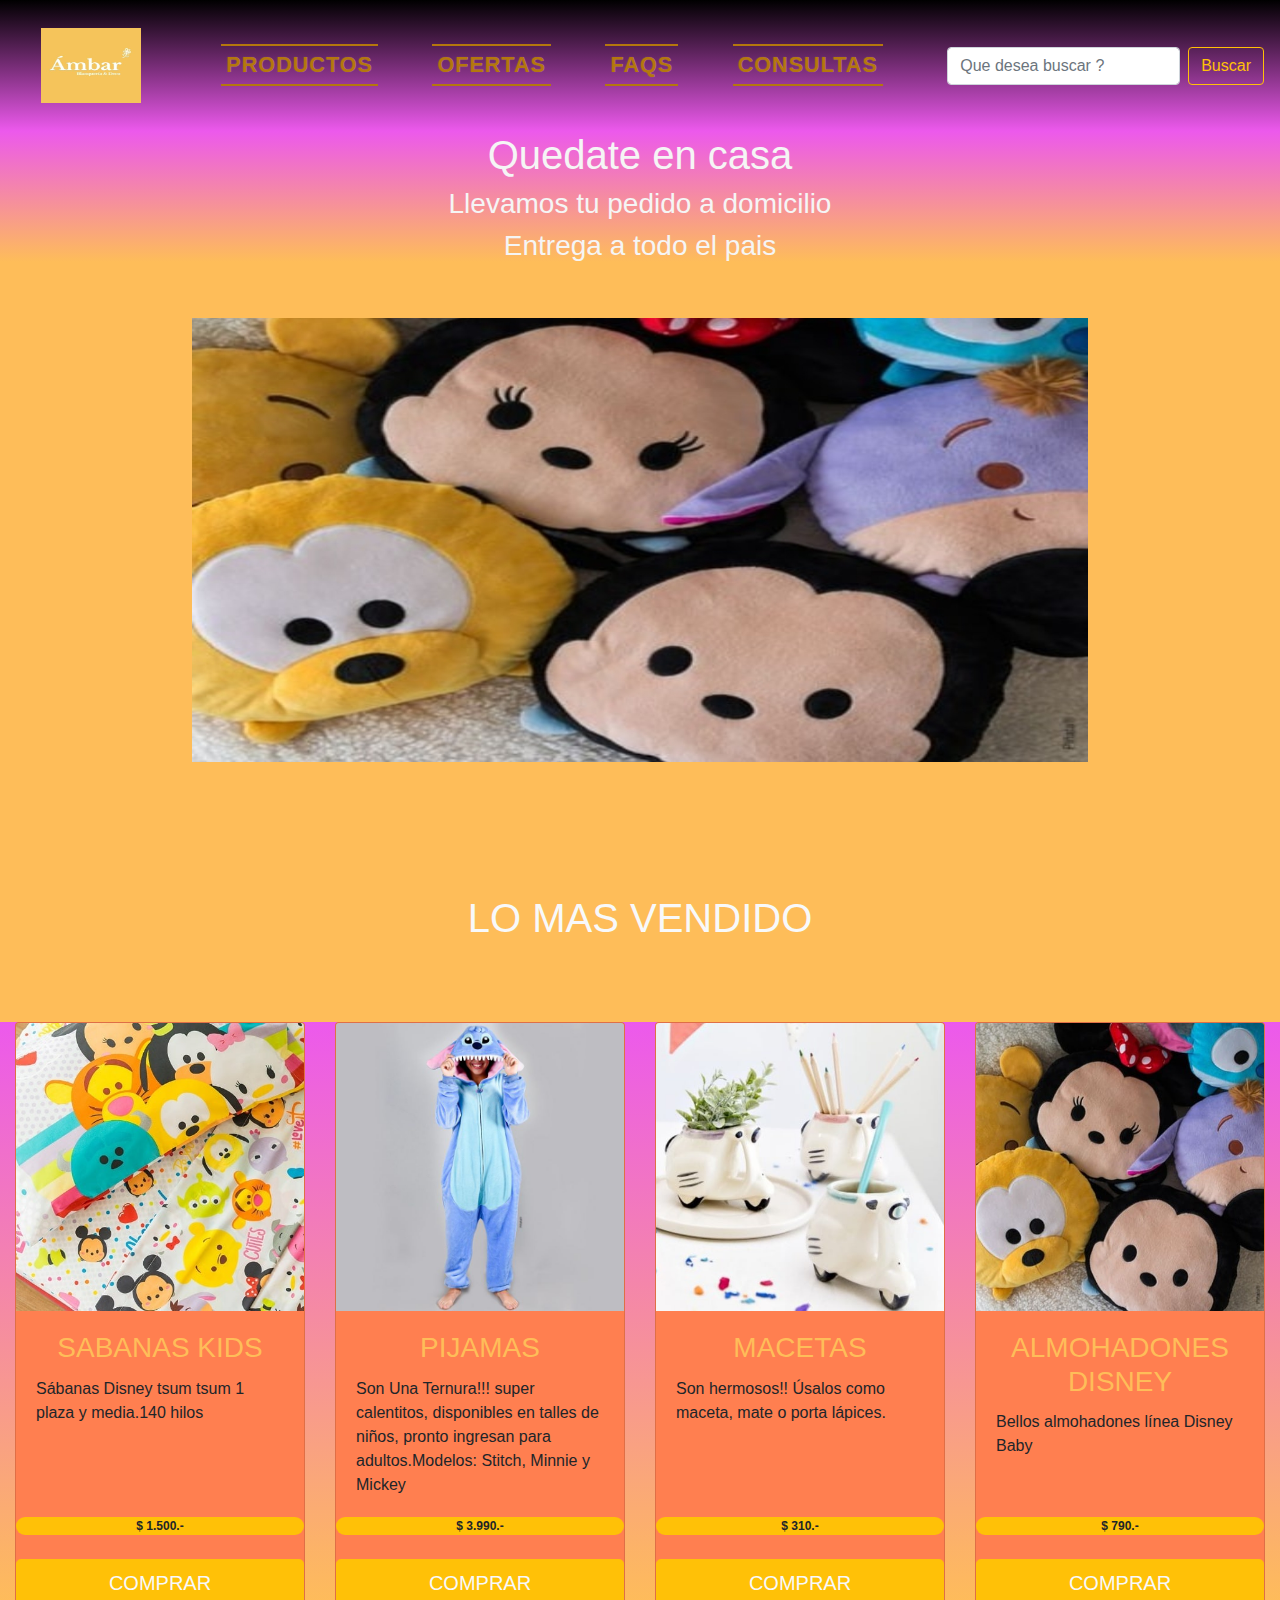
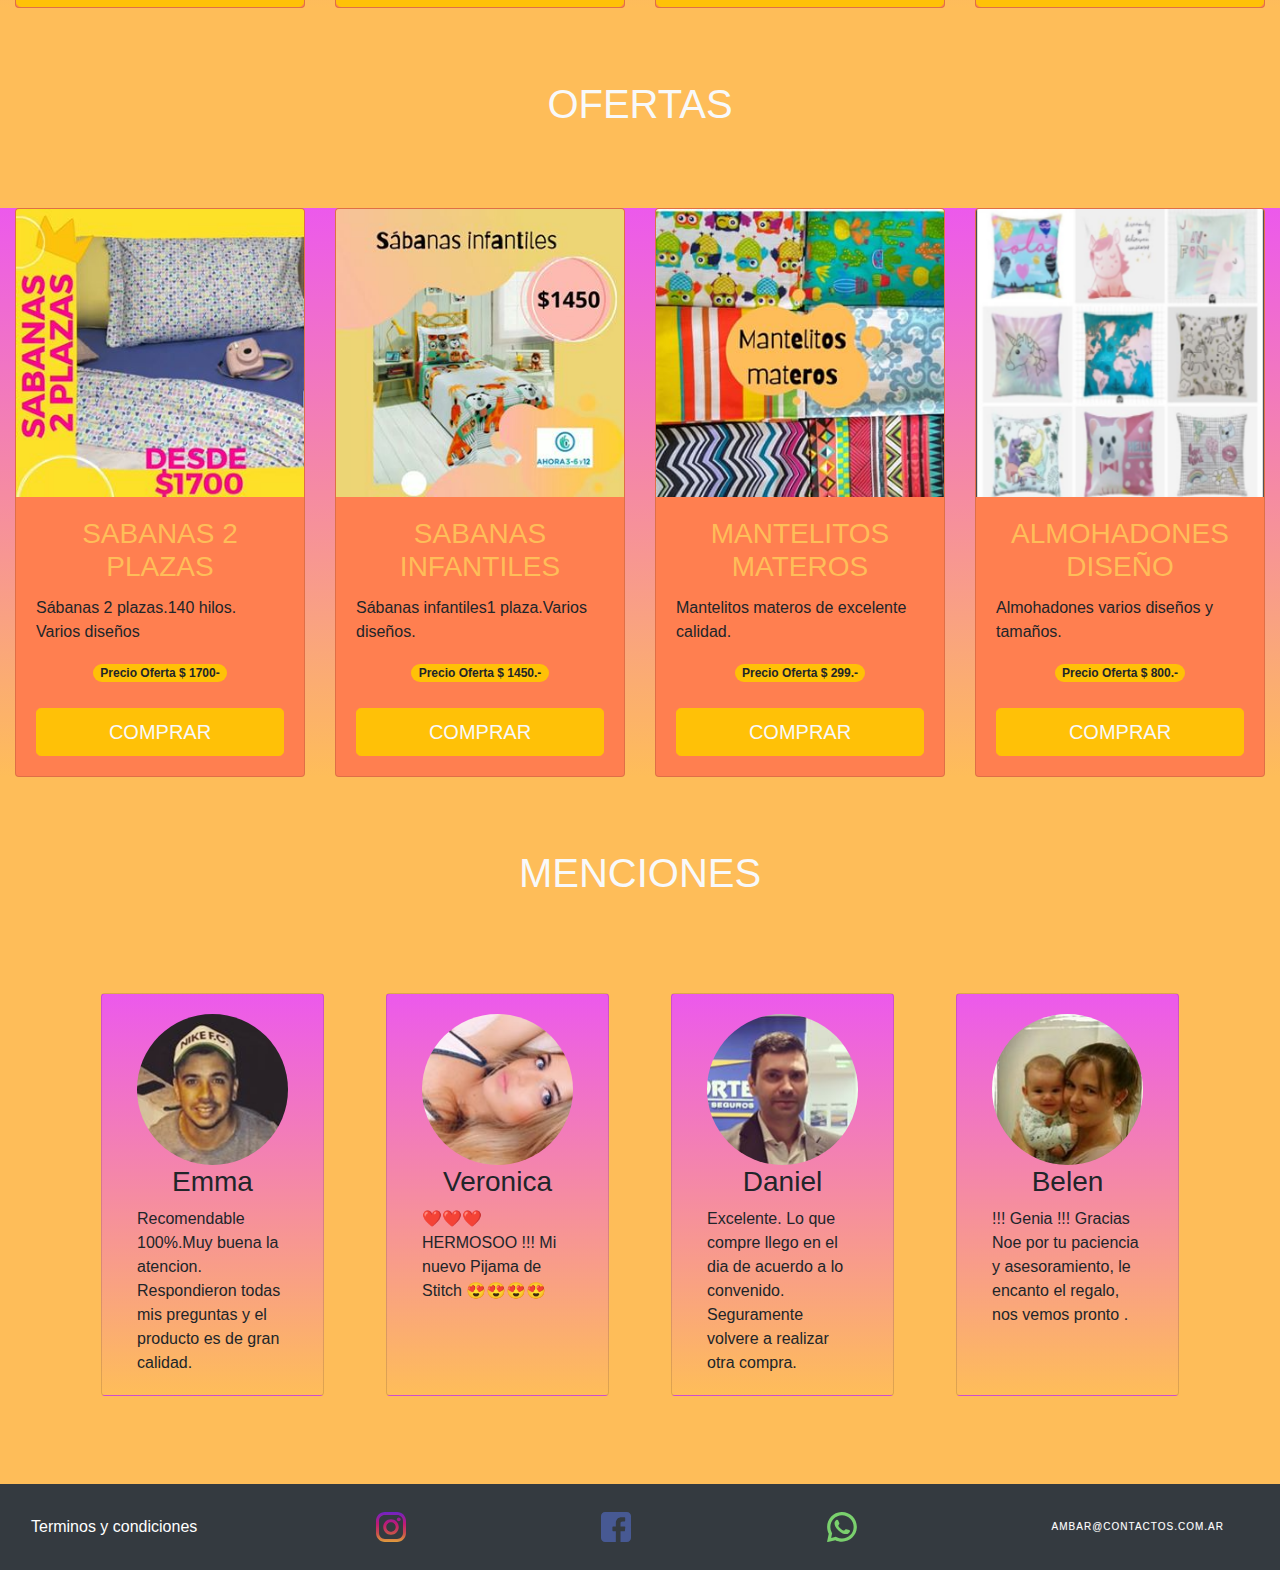
<file: index.html>
<!DOCTYPE html>
<html lang="es">
    <head>
        <meta charset="UTF-8">
        <meta name="viewport" content="width=device-width, initial-scale=1.0">  
        
        <!-- ESTE LINK HACE QUE SE PONGA EL LOGO EN LA PESTAÑA DE LA PAGINA -->
        <link rel="icon" type="image/x-icon" href="img/logo.jpg"/>
        <!-- HOJA DE ESTILOS DE BOOTSTRAP -->
        <link rel="stylesheet" href="https://stackpath.bootstrapcdn.com/bootstrap/4.4.1/css/bootstrap.min.css" integrity="sha384-Vkoo8x4CGsO3+Hhxv8T/Q5PaXtkKtu6ug5TOeNV6gBiFeWPGFN9MuhOf23Q9Ifjh" crossorigin="anonymous">
        <!-- HOJA DE ESTILO PROPIA -->
        <link rel="stylesheet" href="css/style.css">
        <!-- HOJA DE ESTILO DEL CAROUSEL SACADA DE CODROPS-->
        <link href="css/carousel.css" rel="stylesheet">
        <!-- HOJA DE ESTILO PARA EL MENU -->
        <link rel="stylesheet" type="text/css" href="css/component.css" /> 
        <!-- HACE QUE FUNCIONE EL MODAL JQUERY JS -->
        <script src="https://code.jquery.com/jquery-3.5.1.slim.min.js" integrity="sha384-DfXdz2htPH0lsSSs5nCTpuj/zy4C+OGpamoFVy38MVBnE+IbbVYUew+OrCXaRkfj" crossorigin="anonymous"></script>
        <!-- HACE QUE FUNCIONE EL JS DE BOOTSTRAP -->
        <script src="https://stackpath.bootstrapcdn.com/bootstrap/4.5.0/js/bootstrap.min.js" integrity="sha384-OgVRvuATP1z7JjHLkuOU7Xw704+h835Lr+6QL9UvYjZE3Ipu6Tp75j7Bh/kR0JKI" crossorigin="anonymous"></script>

        <!-- ETIQUETA CON EL NOMBRE DE LA PAGINA EN LA PESTAÑA -->
        <title>Ambar Blanqueria & Deco</title>
    
    </head>

    <body style="background-color: #febd59">

        <nav class="navbar navartop"> <!--COMIENZO DEL NAVBAR -->
    
            <!-- CONTENIDO DEL NAVBAR -->

            <a class="navbar-brand" href="paginaerror.html"> <img src="img/logo.jpg" width="100" height="75" alt="" loading="lazy"></a>

            <nav class="cl-effect-18"> <!-- HACE QUE CADA BOTON SE HAGA UNA X -->
                <a href="productos.html"><span data-hover="Home">Productos</span></a>
                <a href="#ofertas"><span data-hover="Ofertas">Ofertas</span></a>
                <a href="faq.html"><span data-hover="Chatoyant">Faqs</span></a>
                <a href="404.html"><span data-hover="Ofertas">Consultas</span></a>
            </nav>

            <form class="form-inline"> <!-- BOTON DE BUSQUEDA BOOTSTRAP -->
                <input class="form-control mr-sm-2" type="search" placeholder="Que desea buscar ?" aria-label="Search">
                <button class="btn btn-outline-warning my-2 my-sm-0 " type="submit">Buscar</button>
            </form>
    
        </nav> <!-- DIN DEL NAVBAR -->

        <!-- COMIENZO DEL MAIN -->

        <div class="container-fluid" style="background-color:rgb(236, 89, 236)">
            <div class="Contenido text-center" style="color:whitesmoke;" >
                <h1>Quedate en casa</h1>
                <h3>Llevamos tu pedido a domicilio</h3>
                <h3>Entrega a todo el pais</h3>
            </div>
        </div>

        <br><br>
        <!-- COMIENZO DE L CAROUSEL -->

        <div id="myCarousel" class="carousel slide" data-ride="carousel">
            
            <div class="carousel-inner">
        
                <div class="carousel-item active">  
                    <svg class="bd-placeholder-img" width="100%" height="100%" xmlns="http://www.w3.org/2000/svg" preserveAspectRatio="xMidYMid slice" focusable="false" role="img"><rect width="100%" height="100%" fill="#febd59"/></svg>
                    <div class="container">
                        <div class="carousel-caption">
                            <img class="img-fluid img_carrusel"src="img/productos22.jpg ">  
                        </div>
                    </div>
                </div>

                <div class="carousel-item">
                    <svg class="bd-placeholder-img" width="100%" height="100%" xmlns="http://www.w3.org/2000/svg" preserveAspectRatio="xMidYMid slice" focusable="false" role="img"><rect width="100%" height="100%" fill="#febd59"/></svg>
                    <div class="container">
                        <div class="carousel-caption">
                            <img class="img-fluid" src="img/productos33.jpg">  
                        </div>
                    </div>
                </div>

                <div class="carousel-item">
                    <svg class="bd-placeholder-img" width="100%" height="100%" xmlns="http://www.w3.org/2000/svg" preserveAspectRatio="xMidYMid slice" focusable="false" role="img"><rect width="100%" height="100%" fill="#febd59"/></svg>
                    <div class="container">
                        <div class="carousel-caption">
                            <img class="img-fluid"src="img/productos11.jpg">  
                        </div>
                    </div>
                </div>

            </div>

            <!--   CONTROLES DEL CAROUSEL - DESACTIVADO POR COMENTARIO
            <a class="carousel-control-prev" href="#myCarousel" role="button" data-slide="prev">
                <span class="carousel-control-prev-icon" aria-hidden="true"></span>
                <span class="sr-only">Previous</span>
            </a>
                     <a class="carousel-control-next" href="#myCarousel" role="button" data-slide="next">
                <span class="carousel-control-next-icon" aria-hidden="true"></span>
                <span class="sr-only">Next</span>
            </a> 
            -->
        </div> <!-- FIN DEL CAROUSEL -->
    

        <!-- COMIENZO DE LA SECCION LO MAS VENDIDO -->

        <h1 class="text-center text-light" >LO MAS VENDIDO</h1>  

        <br><br><br>    
        
        <div class="container-fluid">
            <div class="row">

                <div class="col-sm-3 d-flex justify-content-center">
                    <div class="card" style="width: 20rem;">
                        <img src="img/sabanas.jpg" class="card-img-top" alt="...">
                            <div class="card-body">
                                <h3 class="card-title text-center">SABANAS KIDS </h3>
                                <p class="card-text">Sábanas Disney tsum tsum 1 plaza y media.140 hilos</p>
                            </div>
                        <span class="badge badge-pill badge-warning">$ 1.500.-</span>
                        <br>
                        <a href="venta.html" class="btn btn-warning btn-lg btn-block text-light" >COMPRAR</a>
                    </div>  
                </div>

                <div class="col-sm-3 d-flex justify-content-center">
                    <div class="card" style="width: 20rem;">
                        <img src="img/productos4.jpg" class="card-img-top" alt="...">
                            <div class="card-body">
                                <h3 class="card-title text-center">PIJAMAS</h3>
                                <p class="card-text">Son Una Ternura!!! super calentitos, disponibles en talles de niños, pronto ingresan para adultos.Modelos: Stitch, Minnie y Mickey</p>
                            </div>
                        <span class="badge badge-pill badge-warning">$ 3.990.-</span>
                        <br>
                        <a href="venta.html" class="btn btn-warning btn-lg btn-block text-light">COMPRAR</a>
                    </div>
                </div>
        
                <div class="col-sm-3 d-flex justify-content-center"> 
                    <div class="card" style="width: 20rem;">
                        <img src="img/productos1.jpg" class="card-img-top" alt="...">
                            <div class="card-body">
                                <h3 class="card-title text-center">MACETAS</h3>
                                <p class="card-text">Son hermosos!! Úsalos como maceta, mate o porta lápices.</p>
                            </div>
                        <span class="badge badge-pill badge-warning">$ 310.-</span>
                        <br>
                        <a href="venta.html" class="btn btn-warning btn-lg btn-block text-light">COMPRAR</a>
                    </div>
                </div>

                <div class="col-sm-3 d-flex justify-content-center"> 
                    <div class="card" style="width: 20rem;">
                        <img src="img/productos2.jpg" class="card-img-top" alt="...">
                            <div class="card-body">
                                <h3 class="card-title text-center">ALMOHADONES DISNEY</h3>
                                <p class="card-text">Bellos almohadones línea Disney Baby</p>
                            </div>
                        <span class="badge badge-pill badge-warning">$ 790.-</span>
                        <br>    
                        <a href="venta.html" class="btn btn-warning btn-lg btn-block text-light">COMPRAR</a>
                    </div>
                </div>

            </div>
    
        </div>   <!--FIN DE LA SECCION LO MAS VENDIDO -->
    
        <br><br><br>
    
        <!-- COMIENZO DE LA SECCION OFERTAS -->
        
        <h1 class="text-center text-light" id="ofertas" >OFERTAS</h1>
    
        <br><br><br>
    
        <div class="container-fluid">
            <div class="row">
        
                <div class="col-sm-3 d-flex justify-content-center">
                    <div class="card" style="width: 20rem;">
                        <img src="img/sabanasofertas.jpg" class="card-img-top" alt="...">
                        <div class="card-body">
                            <h3 class="card-title">SABANAS 2 PLAZAS</h3>
                            <p class="card-text">Sábanas 2 plazas.140 hilos. Varios diseños</p>
                                <div class="text-center">
                                    <span class="badge badge-pill badge-warning">Precio Oferta $ 1700-</span>
                                </div>
                            <br>
                            <a href="venta.html" class="btn btn-warning btn-lg btn-block text-light">COMPRAR</a>
                        </div>
                    </div> 
                </div>
        
                <div class="col-sm-3 d-flex justify-content-center">
                    <div class="card" style="width: 20rem;">
                        <img src="img/sabanasinfa.jpg" class="card-img-top" alt="...">
                        <div class="card-body">
                            <h3 class="card-title">SABANAS INFANTILES </h3>
                            <p class="card-text">Sábanas infantiles1 plaza.Varios diseños.</p> 
                                <div class="text-center">
                                    <span class="badge badge-pill badge-warning">Precio Oferta $ 1450.-</span>
                                </div>
                            <br>
                            <a href="venta.html" class="btn btn-warning btn-lg btn-block text-light">COMPRAR</a>
                        </div>
                    </div>
                </div>
        
                <div class="col-sm-3 d-flex justify-content-center"> 
                    <div class="card" style="width: 20rem;">
                        <img src="img/mantelitos.jpg" class="card-img-top" alt="...">
                        <div class="card-body">
                            <h3 class="card-title">MANTELITOS MATEROS</h3>
                            <p class="card-text">Mantelitos materos de excelente calidad.</p>
                                <div class="text-center">
                                    <span class="badge badge-pill badge-warning">Precio Oferta $ 299.-</span>
                                </div>
                            <br>    
                            <a href="venta.html" class="btn btn-warning btn-lg btn-block text-light">COMPRAR</a>
                        </div>
                    </div>
                </div>
        
                <div class="col-sm-3 d-flex justify-content-center"> 
                    <div class="card" style="width: 20rem;">
                        <img src="img/almahoadonesch.png" class="card-img-top" alt="...">
                        <div class="card-body">
                            <h3 class="card-title">ALMOHADONES DISEÑO</h3>
                            <p class="card-text">Almohadones varios diseños y tamaños.</p>
                                <div class="text-center">
                                    <span class="badge badge-pill badge-warning">Precio Oferta $ 800.-</span>
                                </div>
                            <br>
                            <a href="venta.html" class="btn btn-warning btn-lg btn-block text-light">COMPRAR</a>
                        </div>
                    </div>
                </div>
        
            </div>
    
        </div>  <!-- FIN DE LA SECCION OFERTAS -->

        <br><br><br>

        <!-- COMIENZO DE LA SECCION MENCIONES -->
    
        <h1 class="text-center text-light" >MENCIONES</h1>
        
        <br><br><br>
    
        <div class="container">
            <div class="row">   

                <div class="col-sm-3 d-flex justify-content-center">
                    <div class="card m-3 container-fluid " style="width: 18rem;">
                        <div class="card-body">
                            <img src="img/emmanuel.jpg" class="card-img-top rounded-circle" alt="...">
                            <h3>Emma</h3>
                            <p class="card-text">Recomendable 100%.Muy buena la atencion. Respondieron todas mis preguntas y el producto es de gran calidad.</p>
                        </div>
                    </div>
                </div>

                <div class="col-sm-3 d-flex justify-content-center">    
                    <div class="card m-3 container-fluid " style="width: 18rem;">
                        <div class="card-body">
                            <img src="img/ella.jpg" class="card-img-top rounded-circle" alt="...">
                            <h3>Veronica</h3> 
                            <p class="card-text"> &#10084;&#65039;&#10084;&#65039;&#10084;&#65039;HERMOSOO !!! Mi nuevo Pijama de Stitch &#128525;&#128525;&#128525;&#128525;  </p>
                        </div>
                    </div>
                </div>    
                
                <div class="col-sm-3 d-flex justify-content-center">
                    <div class="card m-3 container-fluid  " style="width: 18rem;">
                        <div class="card-body">
                            <img src="img/daniel.jpg" class="card-img-top rounded-circle" alt="...">
                            <h3>Daniel</h3>
                            <p class="card-text">Excelente. Lo que compre llego en el dia de acuerdo a lo convenido. Seguramente volvere a realizar otra compra.</p>
                        </div>
                    </div>
                </div>    
                
                <div class="col-sm-3 d-flex justify-content-center">
                    <div class="card m-3 container-fluid " style="width: 18rem;">
                        <div class="card-body">
                            <img src="img/belen.jpg" class="card-img-top rounded-circle" alt="...">
                            <h3>Belen</h3>
                            <p class="card-text"> !!! Genia !!! Gracias Noe por tu paciencia y asesoramiento, le encanto el regalo, nos vemos pronto .</p>
                        </div>
                    </div>   
                </div>
            
            </div>   
   
        </div> <!-- FIN DE LA SECCION LO MAS MENCIONES -->     
           
            
        <br><br><br>
    
        <!-- COMIENZO DEL FOOTER -->
    
        <footer class="container-fluid text-white ">
     
            <!-- MODAL SCROLLABLE DE TERMINOS Y CONDICIONES -->
            <div class="modal fade" id="staticBackdrop" data-backdrop="static" data-keyboard="false" tabindex="-1" role="dialog" aria-labelledby="staticBackdropLabel" aria-hidden="true">
                <div class="modal-dialog">
                    <div class="modal-content">
                        <div class="modal-header">
                            <h5 class="modal-title text-dark" id="staticBackdropLabel">Terminos y condiciones</h5>
                            <button type="button" class="close" data-dismiss="modal" aria-label="Close">
                                <span aria-hidden="true">&times;</span>
                            </button>
                        </div>

                        <div class=" tyc modal-body text-dark">
                            <p>Es requisito necesario para la adquisición de los productos que se ofrecen en este sitio, que lea y acepte los siguientes Términos y Condiciones que a continuación se redactan. El uso de nuestros servicios así como la compra de nuestros productos implicará que usted ha leído y aceptado los Términos y Condiciones de Uso en el presente documento. Todas los productos  que son ofrecidos por nuestro sitio web pudieran ser creadas, cobradas, enviadas o presentadas por una página web tercera y en tal caso estarían sujetas a sus propios Términos y Condiciones. En algunos casos, para adquirir un producto, será necesario el registro por parte del usuario, con ingreso de datos personales fidedignos y definición de una contraseña.
                          El usuario puede elegir y cambiar la clave para su acceso de administración de la cuenta en cualquier momento, en caso de que se haya registrado y que sea necesario para la compra de alguno de nuestros productos.  no asume la responsabilidad en caso de que entregue dicha clave a terceros.
                          Todas las compras y transacciones que se lleven a cabo por medio de este sitio web, están sujetas a un proceso de confirmación y verificación, el cual podría incluir la verificación del stock y disponibilidad de producto, validación de la forma de pago, validación de la factura (en caso de existir) y el cumplimiento de las condiciones requeridas por el medio de pago seleccionado. En algunos casos puede que se requiera una verificación por medio de correo electrónico.
                          Los precios de los productos ofrecidos en esta Tienda Online es válido solamente en las compras realizadas en este sitio web.
                          Es requisito necesario para la adquisición de los productos que se ofrecen en este sitio, que lea y acepte los siguientes Términos y Condiciones que a continuación se redactan. El uso de nuestros servicios así como la compra de nuestros productos implicará que usted ha leído y aceptado los Términos y Condiciones de Uso en el presente documento. Todas los productos  que son ofrecidos por nuestro sitio web pudieran ser creadas, cobradas, enviadas o presentadas por una página web tercera y en tal caso estarían sujetas a sus propios Términos y Condiciones. En algunos casos, para adquirir un producto, será necesario el registro por parte del usuario, con ingreso de datos personales fidedignos y definición de una contraseña.
                          El usuario puede elegir y cambiar la clave para su acceso de administración de la cuenta en cualquier momento, en caso de que se haya registrado y que sea necesario para la compra de alguno de nuestros productos.  no asume la responsabilidad en caso de que entregue dicha clave a terceros.
                          Todas las compras y transacciones que se lleven a cabo por medio de este sitio web, están sujetas a un proceso de confirmación y verificación, el cual podría incluir la verificación del stock y disponibilidad de producto, validación de la forma de pago, validación de la factura (en caso de existir) y el cumplimiento de las condiciones requeridas por el medio de pago seleccionado. En algunos casos puede que se requiera una verificación por medio de correo electrónico.
                          Los precios de los productos ofrecidos en esta Tienda Online es válido solamente en las compras realizadas en este sitio web.
                          Es requisito necesario para la adquisición de los productos que se ofrecen en este sitio, que lea y acepte los siguientes Términos y Condiciones que a continuación se redactan. El uso de nuestros servicios así como la compra de nuestros productos implicará que usted ha leído y aceptado los Términos y Condiciones de Uso en el presente documento. Todas los productos  que son ofrecidos por nuestro sitio web pudieran ser creadas, cobradas, enviadas o presentadas por una página web tercera y en tal caso estarían sujetas a sus propios Términos y Condiciones. En algunos casos, para adquirir un producto, será necesario el registro por parte del usuario, con ingreso de datos personales fidedignos y definición de una contraseña.
                          El usuario puede elegir y cambiar la clave para su acceso de administración de la cuenta en cualquier momento, en caso de que se haya registrado y que sea necesario para la compra de alguno de nuestros productos.  no asume la responsabilidad en caso de que entregue dicha clave a terceros.
                          Todas las compras y transacciones que se lleven a cabo por medio de este sitio web, están sujetas a un proceso de confirmación y verificación, el cual podría incluir la verificación del stock y disponibilidad de producto, validación de la forma de pago, validación de la factura (en caso de existir) y el cumplimiento de las condiciones requeridas por el medio de pago seleccionado. En algunos casos puede que se requiera una verificación por medio de correo electrónico.
                          Los precios de los productos ofrecidos en esta Tienda Online es válido solamente en las compras realizadas en este sitio web.
                          Es requisito necesario para la adquisición de los productos que se ofrecen en este sitio, que lea y acepte los siguientes Términos y Condiciones que a continuación se redactan. El uso de nuestros servicios así como la compra de nuestros productos implicará que usted ha leído y aceptado los Términos y Condiciones de Uso en el presente documento. Todas los productos  que son ofrecidos por nuestro sitio web pudieran ser creadas, cobradas, enviadas o presentadas por una página web tercera y en tal caso estarían sujetas a sus propios Términos y Condiciones. En algunos casos, para adquirir un producto, será necesario el registro por parte del usuario, con ingreso de datos personales fidedignos y definición de una contraseña.
                          El usuario puede elegir y cambiar la clave para su acceso de administración de la cuenta en cualquier momento, en caso de que se haya registrado y que sea necesario para la compra de alguno de nuestros productos.  no asume la responsabilidad en caso de que entregue dicha clave a terceros.
                          Todas las compras y transacciones que se lleven a cabo por medio de este sitio web, están sujetas a un proceso de confirmación y verificación, el cual podría incluir la verificación del stock y disponibilidad de producto, validación de la forma de pago, validación de la factura (en caso de existir) y el cumplimiento de las condiciones requeridas por el medio de pago seleccionado. En algunos casos puede que se requiera una verificación por medio de correo electrónico.
                          Los precios de los productos ofrecidos en esta Tienda Online es válido solamente en las compras realizadas en este sitio web.
                          Es requisito necesario para la adquisición de los productos que se ofrecen en este sitio, que lea y acepte los siguientes Términos y Condiciones que a continuación se redactan. El uso de nuestros servicios así como la compra de nuestros productos implicará que usted ha leído y aceptado los Términos y Condiciones de Uso en el presente documento. Todas los productos  que son ofrecidos por nuestro sitio web pudieran ser creadas, cobradas, enviadas o presentadas por una página web tercera y en tal caso estarían sujetas a sus propios Términos y Condiciones. En algunos casos, para adquirir un producto, será necesario el registro por parte del usuario, con ingreso de datos personales fidedignos y definición de una contraseña.
                          El usuario puede elegir y cambiar la clave para su acceso de administración de la cuenta en cualquier momento, en caso de que se haya registrado y que sea necesario para la compra de alguno de nuestros productos.  no asume la responsabilidad en caso de que entregue dicha clave a terceros.
                          Todas las compras y transacciones que se lleven a cabo por medio de este sitio web, están sujetas a un proceso de confirmación y verificación, el cual podría incluir la verificación del stock y disponibilidad de producto, validación de la forma de pago, validación de la factura (en caso de existir) y el cumplimiento de las condiciones requeridas por el medio de pago seleccionado. En algunos casos puede que se requiera una verificación por medio de correo electrónico.
                          Los precios de los productos ofrecidos en esta Tienda Online es válido solamente en las compras realizadas en este sitio web.
                          Es requisito necesario para la adquisición de los productos que se ofrecen en este sitio, que lea y acepte los siguientes Términos y Condiciones que a continuación se redactan. El uso de nuestros servicios así como la compra de nuestros productos implicará que usted ha leído y aceptado los Términos y Condiciones de Uso en el presente documento. Todas los productos  que son ofrecidos por nuestro sitio web pudieran ser creadas, cobradas, enviadas o presentadas por una página web tercera y en tal caso estarían sujetas a sus propios Términos y Condiciones. En algunos casos, para adquirir un producto, será necesario el registro por parte del usuario, con ingreso de datos personales fidedignos y definición de una contraseña.
                          El usuario puede elegir y cambiar la clave para su acceso de administración de la cuenta en cualquier momento, en caso de que se haya registrado y que sea necesario para la compra de alguno de nuestros productos.  no asume la responsabilidad en caso de que entregue dicha clave a terceros.
                          Todas las compras y transacciones que se lleven a cabo por medio de este sitio web, están sujetas a un proceso de confirmación y verificación, el cual podría incluir la verificación del stock y disponibilidad de producto, validación de la forma de pago, validación de la factura (en caso de existir) y el cumplimiento de las condiciones requeridas por el medio de pago seleccionado. En algunos casos puede que se requiera una verificación por medio de correo electrónico.
                          Los precios de los productos ofrecidos en esta Tienda Online es válido solamente en las compras realizadas en este sitio web.
                          Es requisito necesario para la adquisición de los productos que se ofrecen en este sitio, que lea y acepte los siguientes Términos y Condiciones que a continuación se redactan. El uso de nuestros servicios así como la compra de nuestros productos implicará que usted ha leído y aceptado los Términos y Condiciones de Uso en el presente documento. Todas los productos  que son ofrecidos por nuestro sitio web pudieran ser creadas, cobradas, enviadas o presentadas por una página web tercera y en tal caso estarían sujetas a sus propios Términos y Condiciones. En algunos casos, para adquirir un producto, será necesario el registro por parte del usuario, con ingreso de datos personales fidedignos y definición de una contraseña.
                          El usuario puede elegir y cambiar la clave para su acceso de administración de la cuenta en cualquier momento, en caso de que se haya registrado y que sea necesario para la compra de alguno de nuestros productos.  no asume la responsabilidad en caso de que entregue dicha clave a terceros.
                          Todas las compras y transacciones que se lleven a cabo por medio de este sitio web, están sujetas a un proceso de confirmación y verificación, el cual podría incluir la verificación del stock y disponibilidad de producto, validación de la forma de pago, validación de la factura (en caso de existir) y el cumplimiento de las condiciones requeridas por el medio de pago seleccionado. En algunos casos puede que se requiera una verificación por medio de correo electrónico.
                          Los precios de los productos ofrecidos en esta Tienda Online es válido solamente en las compras realizadas en este sitio web.
                          Es requisito necesario para la adquisición de los productos que se ofrecen en este sitio, que lea y acepte los siguientes Términos y Condiciones que a continuación se redactan. El uso de nuestros servicios así como la compra de nuestros productos implicará que usted ha leído y aceptado los Términos y Condiciones de Uso en el presente documento. Todas los productos  que son ofrecidos por nuestro sitio web pudieran ser creadas, cobradas, enviadas o presentadas por una página web tercera y en tal caso estarían sujetas a sus propios Términos y Condiciones. En algunos casos, para adquirir un producto, será necesario el registro por parte del usuario, con ingreso de datos personales fidedignos y definición de una contraseña.
                          El usuario puede elegir y cambiar la clave para su acceso de administración de la cuenta en cualquier momento, en caso de que se haya registrado y que sea necesario para la compra de alguno de nuestros productos.  no asume la responsabilidad en caso de que entregue dicha clave a terceros.
                          Todas las compras y transacciones que se lleven a cabo por medio de este sitio web, están sujetas a un proceso de confirmación y verificación, el cual podría incluir la verificación del stock y disponibilidad de producto, validación de la forma de pago, validación de la factura (en caso de existir) y el cumplimiento de las condiciones requeridas por el medio de pago seleccionado. En algunos casos puede que se requiera una verificación por medio de correo electrónico.
                          Los precios de los productos ofrecidos en esta Tienda Online es válido solamente en las compras realizadas en este sitio web.
                          Es requisito necesario para la adquisición de los productos que se ofrecen en este sitio, que lea y acepte los siguientes Términos y Condiciones que a continuación se redactan. El uso de nuestros servicios así como la compra de nuestros productos implicará que usted ha leído y aceptado los Términos y Condiciones de Uso en el presente documento. Todas los productos  que son ofrecidos por nuestro sitio web pudieran ser creadas, cobradas, enviadas o presentadas por una página web tercera y en tal caso estarían sujetas a sus propios Términos y Condiciones. En algunos casos, para adquirir un producto, será necesario el registro por parte del usuario, con ingreso de datos personales fidedignos y definición de una contraseña.
                          El usuario puede elegir y cambiar la clave para su acceso de administración de la cuenta en cualquier momento, en caso de que se haya registrado y que sea necesario para la compra de alguno de nuestros productos.  no asume la responsabilidad en caso de que entregue dicha clave a terceros.
                          Todas las compras y transacciones que se lleven a cabo por medio de este sitio web, están sujetas a un proceso de confirmación y verificación, el cual podría incluir la verificación del stock y disponibilidad de producto, validación de la forma de pago, validación de la factura (en caso de existir) y el cumplimiento de las condiciones requeridas por el medio de pago seleccionado. En algunos casos puede que se requiera una verificación por medio de correo electrónico.
                          Los precios de los productos ofrecidos en esta Tienda Online es válido solamente en las compras realizadas en este sitio web.
                          Es requisito necesario para la adquisición de los productos que se ofrecen en este sitio, que lea y acepte los siguientes Términos y Condiciones que a continuación se redactan. El uso de nuestros servicios así como la compra de nuestros productos implicará que usted ha leído y aceptado los Términos y Condiciones de Uso en el presente documento. Todas los productos  que son ofrecidos por nuestro sitio web pudieran ser creadas, cobradas, enviadas o presentadas por una página web tercera y en tal caso estarían sujetas a sus propios Términos y Condiciones. En algunos casos, para adquirir un producto, será necesario el registro por parte del usuario, con ingreso de datos personales fidedignos y definición de una contraseña.
                          El usuario puede elegir y cambiar la clave para su acceso de administración de la cuenta en cualquier momento, en caso de que se haya registrado y que sea necesario para la compra de alguno de nuestros productos.  no asume la responsabilidad en caso de que entregue dicha clave a terceros.
                          Todas las compras y transacciones que se lleven a cabo por medio de este sitio web, están sujetas a un proceso de confirmación y verificación, el cual podría incluir la verificación del stock y disponibilidad de producto, validación de la forma de pago, validación de la factura (en caso de existir) y el cumplimiento de las condiciones requeridas por el medio de pago seleccionado. En algunos casos puede que se requiera una verificación por medio de correo electrónico.
                          Los precios de los productos ofrecidos en esta Tienda Online es válido solamente en las compras realizadas en este sitio web..
                            </p>
                        </div>
                    
                        <div class="modal-footer">
                            <button type="button" class="btn btn-danger" data-dismiss="modal">Cancelar</button>
                            <button type="button" class="btn btn-success" data-dismiss="modal" >Acepto</button>
                        </div>
                    </div>
                </div>
            </div>


            <div class="row">
                <div class="col bg-dark" >
                    <nav class="navbar">

                        <p class=" mt-3" data-toggle="modal" data-target="#staticBackdrop">Terminos y condiciones</p>

                        <a class="navbar-brand" href="https://www.instagram.com/ambar.blanqueria.deco/?hl=es-la" target="_blank">
                          <img src="img/instagram.svg" width="30" height="30" class="d-inline-block align-top alt="" loading="lazy">    
                        </a>

                        <a class="navbar-brand" href="https://www.facebook.com/ambarblanqueriadeco-111680377190472/"target="_blank">
                            <img src="img/facebook.svg" width="30" height="30" class="d-inline-block align-top" alt="" loading="lazy">
                        </a>

                        <a class="navbar-brand text-color" href="https://api.whatsapp.com/send?phone=5493584249578"target="_blank" >
                            <img src="img/whatsapp.svg" width="30" height="30" class="d-inline-block align-top" alt="" loading="lazy">
                        </a>
            
                        <a class="mail" href="mailto:ambar@contactos.com.ar?Subject=Aquí%20el%20asunto%20del%20mail">ambar@contactos.com.ar</a>
                    
                    </nav>
                 </div>
            </div>

        </footer>  <!-- FIN DEL FOOTER -->

    </body>
</html>
</file>
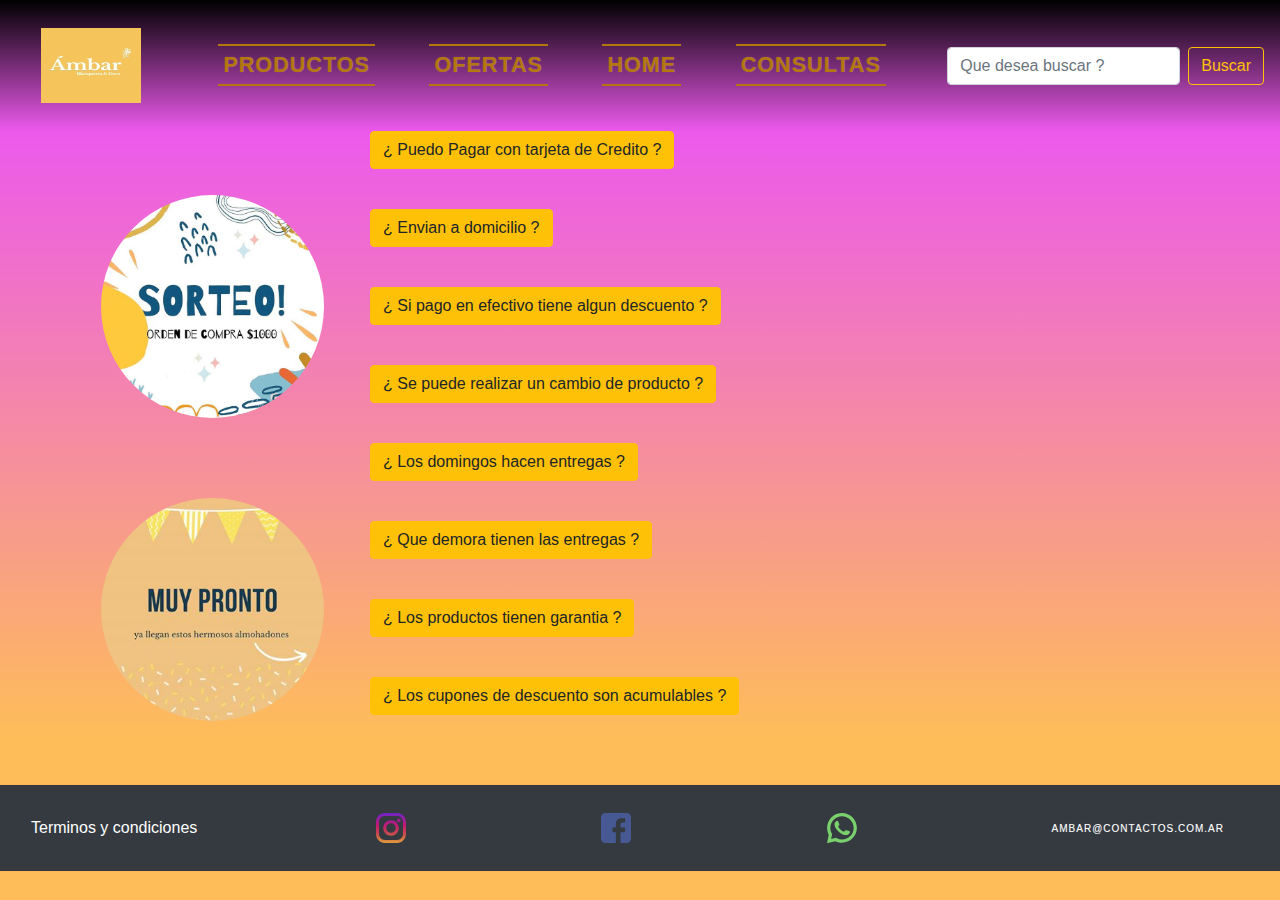
<file: faq.html>
<!DOCTYPE html>
<html lang="en">
  <head>
    <meta charset="UTF-8">
    <meta name="viewport" content="width=device-width, initial-scale=1.0">  
    <!-- ESTE LINK HACE QUE SE PONGA EL LOGO EN LA PESTAÑA DE LA PAGINA -->
    <link rel="icon" type="image/x-icon" href="img/logo.jpg"/>
    <!-- HOJA DE ESTILOS DE BOOTSTRAP -->
    <link rel="stylesheet" href="https://stackpath.bootstrapcdn.com/bootstrap/4.4.1/css/bootstrap.min.css" integrity="sha384-Vkoo8x4CGsO3+Hhxv8T/Q5PaXtkKtu6ug5TOeNV6gBiFeWPGFN9MuhOf23Q9Ifjh" crossorigin="anonymous">
    <!-- HOJA DE ESTILO PROPIA -->
    <link rel="stylesheet" href="css/style.css">
    <!-- HOJA DE ESTILO PARA EL MENU -->
    <link rel="stylesheet" type="text/css" href="css/component.css" /> 
    <!-- HACE QUE FUNCIONE EL MODAL JQUERY JS -->
    <script src="https://code.jquery.com/jquery-3.5.1.slim.min.js" integrity="sha384-DfXdz2htPH0lsSSs5nCTpuj/zy4C+OGpamoFVy38MVBnE+IbbVYUew+OrCXaRkfj" crossorigin="anonymous"></script>
    <!-- HACE QUE FUNCIONE EL JS DE BOOTSTRAP -->
    <script src="https://stackpath.bootstrapcdn.com/bootstrap/4.5.0/js/bootstrap.min.js" integrity="sha384-OgVRvuATP1z7JjHLkuOU7Xw704+h835Lr+6QL9UvYjZE3Ipu6Tp75j7Bh/kR0JKI" crossorigin="anonymous"></script>

    <!-- ETIQUETA CON EL NOMBRE DE LA PAGINA EN LA PESTAÑA -->
    <title>Ambar Blanqueria & Deco</title>
    
  </head>

  <body style="background-color: #febd59">

    <nav class="navbar navartop"> <!--COMIENZO DEL NAVBAR -->

      <!-- CONTENIDO DEL NAVBAR -->

      <a class="navbar-brand" href="paginaerror.html"> <img src="img/logo.jpg" width="100" height="75" alt="" loading="lazy"></a>

      <nav class="cl-effect-18"> <!-- HACE QUE CADA BOTON SE HAGA UNA X -->
          <a href="productos.html"><span data-hover="Productos">Productos</span></a>
          <a href="index.html#ofertas"><span data-hover="Ofertas">Ofertas</span></a>
          <a href="index.html"><span data-hover="Home">Home</span></a>
          <a href="pagina404.html"><span data-hover="Consultas">Consultas</span></a>
      </nav>

      <form class="form-inline"> <!-- BOTON DE BUSQUEDA BOOTSTRAP -->
          <input class="form-control mr-sm-2" type="search" placeholder="Que desea buscar ?" aria-label="Search">
          <button class="btn btn-outline-warning my-2 my-sm-0 " type="submit">Buscar</button>
      </form>

    </nav> <!-- FIN DEL NAVBAR -->    


    <!-- COMIENZO DEL MAIN-->
  
    <div class="container-fluid">
      <div class="Contenido" style="color:whitesmoke;" >
        <div class="container">
          <div class="row">
          
            <div class="col-sm-3 imgflot">
              <br><br>
              <div class="m-3">
                <img src="img/sorteo.jpg" class="card-img-top rounded-circle" alt="...">
              </div>
             
              <br><br>

              <div class="m-3">
                <img src="img/muypronto.jpg" class="card-img-top rounded-circle" alt="...">   
              </div>
            </div>

            <div class="col-sm" > 
              <div class="Contenido" style="color:whitesmoke;" >

                <p>
                  <a class="btn btn-warning" data-toggle="collapse" href="#collapseExample" role="button" aria-expanded="false" aria-controls="collapseExample">
                    ¿ Puedo Pagar con tarjeta de Credito ? 
                  </a>
                </p>
                  <div class="collapse" id="collapseExample">
                    Recibimos todas las tarjetas, credito, debito.             
                  </div>
                  <br>
                
                <p>
                  <a class="btn btn-warning" data-toggle="collapse" href="#collapseExample1" role="button" aria-expanded="false" aria-controls="collapseExample">
                    ¿ Envian a domicilio ?
                  </a>
                </p>
                  <div class="collapse" id="collapseExample1">
                    Enviamos a todo el pais, consultar costos extras.             
                  </div>
                  <br>
                
                <p>
                  <a class="btn btn-warning" data-toggle="collapse" href="#collapseExample2" role="button" aria-expanded="false" aria-controls="collapseExample">
                    ¿ Si pago en efectivo tiene algun descuento ?
                  </a>
                </p>
                  <div class="collapse" id="collapseExample2">
                    Si, al pagar en efectivo tenes un 10% de descuento.                       
                  </div>
                  <br>
                
                <p>
                  <a class="btn btn-warning" data-toggle="collapse" href="#collapseExample3" role="button" aria-expanded="false" aria-controls="collapseExample">
                  ¿ Se puede realizar un cambio de producto ?
                  </a>
                </p>
                  <div class="collapse" id="collapseExample3">
                    Si, debe estar en su empaque original y traer el recibo de pago.             
                  </div>
                  <br>
                
                <p>
                  <a class="btn btn-warning" data-toggle="collapse" href="#collapseExample4" role="button" aria-expanded="false" aria-controls="collapseExample">
                    ¿ Los domingos hacen entregas ?
                  </a>
                </p>
                  <div class="collapse" id="collapseExample4">
                    No. Las entregas se realizan de Lunes a Sabado              
                  </div>
                  <br>
                
                <p>
                  <a class="btn btn-warning" data-toggle="collapse" href="#collapseExample5" role="button" aria-expanded="false" aria-controls="collapseExample">
                    ¿ Que demora tienen las entregas ?
                  </a>
                </p>
                  <div class="collapse" id="collapseExample5">
                    En la zona en el dia, para el resto del pais entre 3 y 5 dias.              
                  </div>
                  <br>
                
                <p>
                  <a class="btn btn-warning" data-toggle="collapse" href="#collapseExample6" role="button" aria-expanded="false" aria-controls="collapseExample">
                    ¿ Los productos tienen garantia ?
                  </a>
                </p>
                  <div class="collapse" id="collapseExample6">
                    Si. Todos nuestros productos tienen una garantia de fabrica de 1 año.              
                  </div>  
                  <br>
                
                <p>
                  <a class="btn btn-warning" data-toggle="collapse" href="#collapseExample7" role="button" aria-expanded="false" aria-controls="collapseExample">
                    ¿ Los cupones de descuento son acumulables ?
                  </a>
                </p>
                  <div class="collapse" id="collapseExample7">
                    No. Solo se puede utilizar un cupon por compra  .             
                  </div>
              </div>
            </div>
          </div>
        </div>
      </div>
    </div>

    <br><br>

    <!-- COMIENZO DEL FOOTER -->
    
    <footer class="container-fluid text-white ">
     
      <!-- MODAL SCROLLABLE DE TERMINOS Y CONDICIONES -->
      <div class="modal fade" id="staticBackdrop" data-backdrop="static" data-keyboard="false" tabindex="-1" role="dialog" aria-labelledby="staticBackdropLabel" aria-hidden="true">
          <div class="modal-dialog">
              <div class="modal-content">
                  <div class="modal-header">
                      <h5 class="modal-title text-dark" id="staticBackdropLabel">Terminos y condiciones</h5>
                      <button type="button" class="close" data-dismiss="modal" aria-label="Close">
                          <span aria-hidden="true">&times;</span>
                      </button>
                  </div>

                  <div class=" tyc modal-body text-dark">
                      <p>Es requisito necesario para la adquisición de los productos que se ofrecen en este sitio, que lea y acepte los siguientes Términos y Condiciones que a continuación se redactan. El uso de nuestros servicios así como la compra de nuestros productos implicará que usted ha leído y aceptado los Términos y Condiciones de Uso en el presente documento. Todas los productos  que son ofrecidos por nuestro sitio web pudieran ser creadas, cobradas, enviadas o presentadas por una página web tercera y en tal caso estarían sujetas a sus propios Términos y Condiciones. En algunos casos, para adquirir un producto, será necesario el registro por parte del usuario, con ingreso de datos personales fidedignos y definición de una contraseña.
                    El usuario puede elegir y cambiar la clave para su acceso de administración de la cuenta en cualquier momento, en caso de que se haya registrado y que sea necesario para la compra de alguno de nuestros productos.  no asume la responsabilidad en caso de que entregue dicha clave a terceros.
                    Todas las compras y transacciones que se lleven a cabo por medio de este sitio web, están sujetas a un proceso de confirmación y verificación, el cual podría incluir la verificación del stock y disponibilidad de producto, validación de la forma de pago, validación de la factura (en caso de existir) y el cumplimiento de las condiciones requeridas por el medio de pago seleccionado. En algunos casos puede que se requiera una verificación por medio de correo electrónico.
                    Los precios de los productos ofrecidos en esta Tienda Online es válido solamente en las compras realizadas en este sitio web.
                    Es requisito necesario para la adquisición de los productos que se ofrecen en este sitio, que lea y acepte los siguientes Términos y Condiciones que a continuación se redactan. El uso de nuestros servicios así como la compra de nuestros productos implicará que usted ha leído y aceptado los Términos y Condiciones de Uso en el presente documento. Todas los productos  que son ofrecidos por nuestro sitio web pudieran ser creadas, cobradas, enviadas o presentadas por una página web tercera y en tal caso estarían sujetas a sus propios Términos y Condiciones. En algunos casos, para adquirir un producto, será necesario el registro por parte del usuario, con ingreso de datos personales fidedignos y definición de una contraseña.
                    El usuario puede elegir y cambiar la clave para su acceso de administración de la cuenta en cualquier momento, en caso de que se haya registrado y que sea necesario para la compra de alguno de nuestros productos.  no asume la responsabilidad en caso de que entregue dicha clave a terceros.
                    Todas las compras y transacciones que se lleven a cabo por medio de este sitio web, están sujetas a un proceso de confirmación y verificación, el cual podría incluir la verificación del stock y disponibilidad de producto, validación de la forma de pago, validación de la factura (en caso de existir) y el cumplimiento de las condiciones requeridas por el medio de pago seleccionado. En algunos casos puede que se requiera una verificación por medio de correo electrónico.
                    Los precios de los productos ofrecidos en esta Tienda Online es válido solamente en las compras realizadas en este sitio web.
                    Es requisito necesario para la adquisición de los productos que se ofrecen en este sitio, que lea y acepte los siguientes Términos y Condiciones que a continuación se redactan. El uso de nuestros servicios así como la compra de nuestros productos implicará que usted ha leído y aceptado los Términos y Condiciones de Uso en el presente documento. Todas los productos  que son ofrecidos por nuestro sitio web pudieran ser creadas, cobradas, enviadas o presentadas por una página web tercera y en tal caso estarían sujetas a sus propios Términos y Condiciones. En algunos casos, para adquirir un producto, será necesario el registro por parte del usuario, con ingreso de datos personales fidedignos y definición de una contraseña.
                    El usuario puede elegir y cambiar la clave para su acceso de administración de la cuenta en cualquier momento, en caso de que se haya registrado y que sea necesario para la compra de alguno de nuestros productos.  no asume la responsabilidad en caso de que entregue dicha clave a terceros.
                    Todas las compras y transacciones que se lleven a cabo por medio de este sitio web, están sujetas a un proceso de confirmación y verificación, el cual podría incluir la verificación del stock y disponibilidad de producto, validación de la forma de pago, validación de la factura (en caso de existir) y el cumplimiento de las condiciones requeridas por el medio de pago seleccionado. En algunos casos puede que se requiera una verificación por medio de correo electrónico.
                    Los precios de los productos ofrecidos en esta Tienda Online es válido solamente en las compras realizadas en este sitio web.
                    Es requisito necesario para la adquisición de los productos que se ofrecen en este sitio, que lea y acepte los siguientes Términos y Condiciones que a continuación se redactan. El uso de nuestros servicios así como la compra de nuestros productos implicará que usted ha leído y aceptado los Términos y Condiciones de Uso en el presente documento. Todas los productos  que son ofrecidos por nuestro sitio web pudieran ser creadas, cobradas, enviadas o presentadas por una página web tercera y en tal caso estarían sujetas a sus propios Términos y Condiciones. En algunos casos, para adquirir un producto, será necesario el registro por parte del usuario, con ingreso de datos personales fidedignos y definición de una contraseña.
                    El usuario puede elegir y cambiar la clave para su acceso de administración de la cuenta en cualquier momento, en caso de que se haya registrado y que sea necesario para la compra de alguno de nuestros productos.  no asume la responsabilidad en caso de que entregue dicha clave a terceros.
                    Todas las compras y transacciones que se lleven a cabo por medio de este sitio web, están sujetas a un proceso de confirmación y verificación, el cual podría incluir la verificación del stock y disponibilidad de producto, validación de la forma de pago, validación de la factura (en caso de existir) y el cumplimiento de las condiciones requeridas por el medio de pago seleccionado. En algunos casos puede que se requiera una verificación por medio de correo electrónico.
                    Los precios de los productos ofrecidos en esta Tienda Online es válido solamente en las compras realizadas en este sitio web.
                    Es requisito necesario para la adquisición de los productos que se ofrecen en este sitio, que lea y acepte los siguientes Términos y Condiciones que a continuación se redactan. El uso de nuestros servicios así como la compra de nuestros productos implicará que usted ha leído y aceptado los Términos y Condiciones de Uso en el presente documento. Todas los productos  que son ofrecidos por nuestro sitio web pudieran ser creadas, cobradas, enviadas o presentadas por una página web tercera y en tal caso estarían sujetas a sus propios Términos y Condiciones. En algunos casos, para adquirir un producto, será necesario el registro por parte del usuario, con ingreso de datos personales fidedignos y definición de una contraseña.
                    El usuario puede elegir y cambiar la clave para su acceso de administración de la cuenta en cualquier momento, en caso de que se haya registrado y que sea necesario para la compra de alguno de nuestros productos.  no asume la responsabilidad en caso de que entregue dicha clave a terceros.
                    Todas las compras y transacciones que se lleven a cabo por medio de este sitio web, están sujetas a un proceso de confirmación y verificación, el cual podría incluir la verificación del stock y disponibilidad de producto, validación de la forma de pago, validación de la factura (en caso de existir) y el cumplimiento de las condiciones requeridas por el medio de pago seleccionado. En algunos casos puede que se requiera una verificación por medio de correo electrónico.
                    Los precios de los productos ofrecidos en esta Tienda Online es válido solamente en las compras realizadas en este sitio web.
                    Es requisito necesario para la adquisición de los productos que se ofrecen en este sitio, que lea y acepte los siguientes Términos y Condiciones que a continuación se redactan. El uso de nuestros servicios así como la compra de nuestros productos implicará que usted ha leído y aceptado los Términos y Condiciones de Uso en el presente documento. Todas los productos  que son ofrecidos por nuestro sitio web pudieran ser creadas, cobradas, enviadas o presentadas por una página web tercera y en tal caso estarían sujetas a sus propios Términos y Condiciones. En algunos casos, para adquirir un producto, será necesario el registro por parte del usuario, con ingreso de datos personales fidedignos y definición de una contraseña.
                    El usuario puede elegir y cambiar la clave para su acceso de administración de la cuenta en cualquier momento, en caso de que se haya registrado y que sea necesario para la compra de alguno de nuestros productos.  no asume la responsabilidad en caso de que entregue dicha clave a terceros.
                    Todas las compras y transacciones que se lleven a cabo por medio de este sitio web, están sujetas a un proceso de confirmación y verificación, el cual podría incluir la verificación del stock y disponibilidad de producto, validación de la forma de pago, validación de la factura (en caso de existir) y el cumplimiento de las condiciones requeridas por el medio de pago seleccionado. En algunos casos puede que se requiera una verificación por medio de correo electrónico.
                    Los precios de los productos ofrecidos en esta Tienda Online es válido solamente en las compras realizadas en este sitio web.
                    Es requisito necesario para la adquisición de los productos que se ofrecen en este sitio, que lea y acepte los siguientes Términos y Condiciones que a continuación se redactan. El uso de nuestros servicios así como la compra de nuestros productos implicará que usted ha leído y aceptado los Términos y Condiciones de Uso en el presente documento. Todas los productos  que son ofrecidos por nuestro sitio web pudieran ser creadas, cobradas, enviadas o presentadas por una página web tercera y en tal caso estarían sujetas a sus propios Términos y Condiciones. En algunos casos, para adquirir un producto, será necesario el registro por parte del usuario, con ingreso de datos personales fidedignos y definición de una contraseña.
                    El usuario puede elegir y cambiar la clave para su acceso de administración de la cuenta en cualquier momento, en caso de que se haya registrado y que sea necesario para la compra de alguno de nuestros productos.  no asume la responsabilidad en caso de que entregue dicha clave a terceros.
                    Todas las compras y transacciones que se lleven a cabo por medio de este sitio web, están sujetas a un proceso de confirmación y verificación, el cual podría incluir la verificación del stock y disponibilidad de producto, validación de la forma de pago, validación de la factura (en caso de existir) y el cumplimiento de las condiciones requeridas por el medio de pago seleccionado. En algunos casos puede que se requiera una verificación por medio de correo electrónico.
                    Los precios de los productos ofrecidos en esta Tienda Online es válido solamente en las compras realizadas en este sitio web.
                    Es requisito necesario para la adquisición de los productos que se ofrecen en este sitio, que lea y acepte los siguientes Términos y Condiciones que a continuación se redactan. El uso de nuestros servicios así como la compra de nuestros productos implicará que usted ha leído y aceptado los Términos y Condiciones de Uso en el presente documento. Todas los productos  que son ofrecidos por nuestro sitio web pudieran ser creadas, cobradas, enviadas o presentadas por una página web tercera y en tal caso estarían sujetas a sus propios Términos y Condiciones. En algunos casos, para adquirir un producto, será necesario el registro por parte del usuario, con ingreso de datos personales fidedignos y definición de una contraseña.
                    El usuario puede elegir y cambiar la clave para su acceso de administración de la cuenta en cualquier momento, en caso de que se haya registrado y que sea necesario para la compra de alguno de nuestros productos.  no asume la responsabilidad en caso de que entregue dicha clave a terceros.
                    Todas las compras y transacciones que se lleven a cabo por medio de este sitio web, están sujetas a un proceso de confirmación y verificación, el cual podría incluir la verificación del stock y disponibilidad de producto, validación de la forma de pago, validación de la factura (en caso de existir) y el cumplimiento de las condiciones requeridas por el medio de pago seleccionado. En algunos casos puede que se requiera una verificación por medio de correo electrónico.
                    Los precios de los productos ofrecidos en esta Tienda Online es válido solamente en las compras realizadas en este sitio web.
                    Es requisito necesario para la adquisición de los productos que se ofrecen en este sitio, que lea y acepte los siguientes Términos y Condiciones que a continuación se redactan. El uso de nuestros servicios así como la compra de nuestros productos implicará que usted ha leído y aceptado los Términos y Condiciones de Uso en el presente documento. Todas los productos  que son ofrecidos por nuestro sitio web pudieran ser creadas, cobradas, enviadas o presentadas por una página web tercera y en tal caso estarían sujetas a sus propios Términos y Condiciones. En algunos casos, para adquirir un producto, será necesario el registro por parte del usuario, con ingreso de datos personales fidedignos y definición de una contraseña.
                    El usuario puede elegir y cambiar la clave para su acceso de administración de la cuenta en cualquier momento, en caso de que se haya registrado y que sea necesario para la compra de alguno de nuestros productos.  no asume la responsabilidad en caso de que entregue dicha clave a terceros.
                    Todas las compras y transacciones que se lleven a cabo por medio de este sitio web, están sujetas a un proceso de confirmación y verificación, el cual podría incluir la verificación del stock y disponibilidad de producto, validación de la forma de pago, validación de la factura (en caso de existir) y el cumplimiento de las condiciones requeridas por el medio de pago seleccionado. En algunos casos puede que se requiera una verificación por medio de correo electrónico.
                    Los precios de los productos ofrecidos en esta Tienda Online es válido solamente en las compras realizadas en este sitio web.
                    Es requisito necesario para la adquisición de los productos que se ofrecen en este sitio, que lea y acepte los siguientes Términos y Condiciones que a continuación se redactan. El uso de nuestros servicios así como la compra de nuestros productos implicará que usted ha leído y aceptado los Términos y Condiciones de Uso en el presente documento. Todas los productos  que son ofrecidos por nuestro sitio web pudieran ser creadas, cobradas, enviadas o presentadas por una página web tercera y en tal caso estarían sujetas a sus propios Términos y Condiciones. En algunos casos, para adquirir un producto, será necesario el registro por parte del usuario, con ingreso de datos personales fidedignos y definición de una contraseña.
                    El usuario puede elegir y cambiar la clave para su acceso de administración de la cuenta en cualquier momento, en caso de que se haya registrado y que sea necesario para la compra de alguno de nuestros productos.  no asume la responsabilidad en caso de que entregue dicha clave a terceros.
                    Todas las compras y transacciones que se lleven a cabo por medio de este sitio web, están sujetas a un proceso de confirmación y verificación, el cual podría incluir la verificación del stock y disponibilidad de producto, validación de la forma de pago, validación de la factura (en caso de existir) y el cumplimiento de las condiciones requeridas por el medio de pago seleccionado. En algunos casos puede que se requiera una verificación por medio de correo electrónico.
                    Los precios de los productos ofrecidos en esta Tienda Online es válido solamente en las compras realizadas en este sitio web..
                      </p>
                  </div>
              
                  <div class="modal-footer">
                      <button type="button" class="btn btn-danger" data-dismiss="modal">Cancelar</button>
                      <button type="button" class="btn btn-success" data-dismiss="modal" >Acepto</button>
                  </div>
              </div>
          </div>
      </div>
    

      <div class="row">
          <div class="col bg-dark" >
              <nav class="navbar">

                  <p class=" mt-3" data-toggle="modal" data-target="#staticBackdrop">Terminos y condiciones</p>

                  <a class="navbar-brand" href="https://www.instagram.com/ambar.blanqueria.deco/?hl=es-la" target="_blank">
                    <img src="img/instagram.svg" width="30" height="30" class="d-inline-block align-top alt="" loading="lazy">    
                  </a>

                  <a class="navbar-brand" href="https://www.facebook.com/ambarblanqueriadeco-111680377190472/"target="_blank">
                      <img src="img/facebook.svg" width="30" height="30" class="d-inline-block align-top" alt="" loading="lazy">
                  </a>

                  <a class="navbar-brand text-color" href="https://api.whatsapp.com/send?phone=5493584249578"target="_blank" >
                      <img src="img/whatsapp.svg" width="30" height="30" class="d-inline-block align-top" alt="" loading="lazy">
                  </a>
      
                  <a class="mail" href="mailto:ambar@contactos.com.ar?Subject=Aquí%20el%20asunto%20del%20mail">ambar@contactos.com.ar</a>
              
              </nav>
           </div>
      </div>

    </footer>  <!-- FIN DEL FOOTER -->

  </body>
</html>
</file>
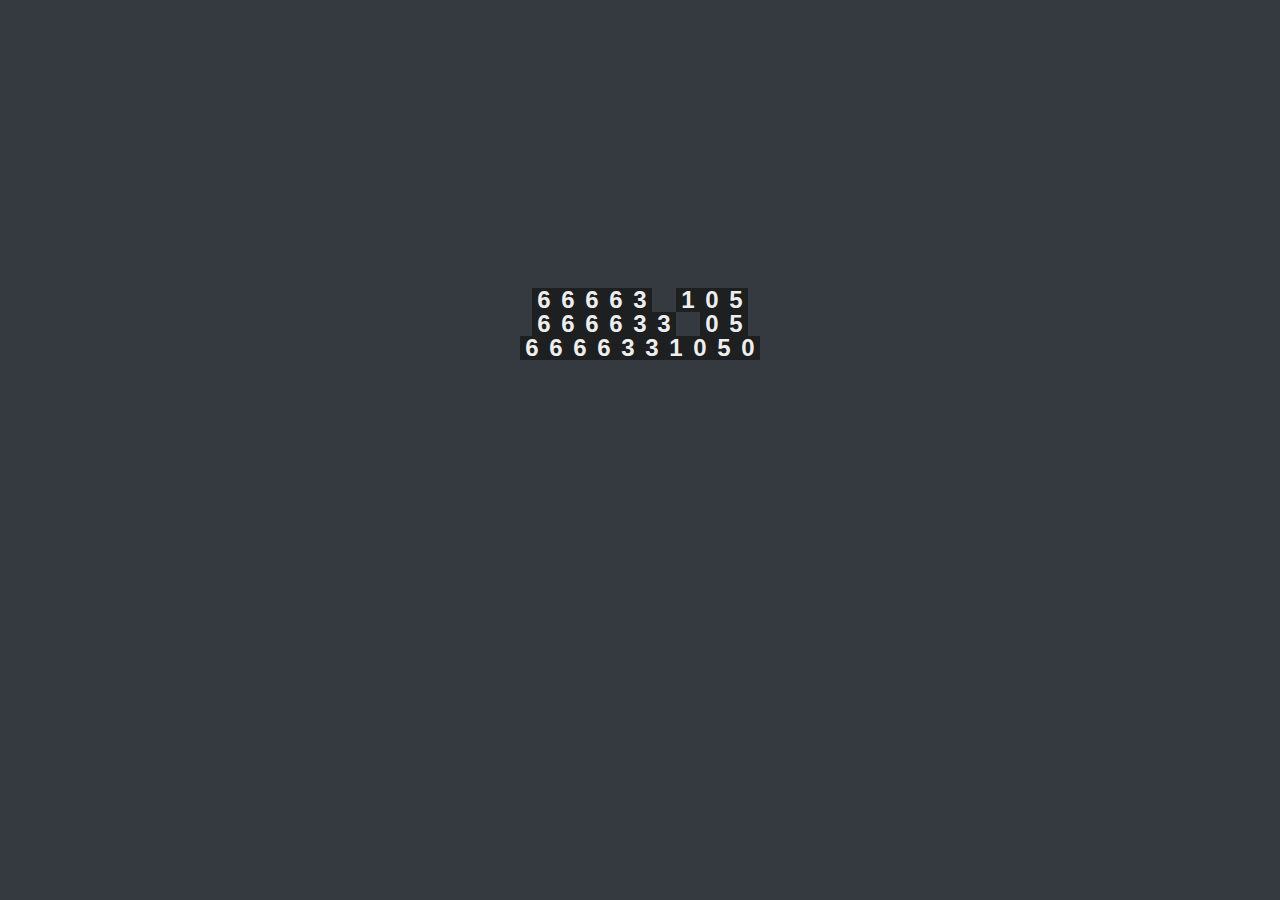
<file: pagina404.html>
<!DOCTYPE html>
<html lang="en">
<head>
    <meta charset="UTF-8">
    <meta name="viewport" content="width=device-width, initial-scale=1.0">
    <link rel="stylesheet" href="css/style1.css">
    <link href='https://fonts.googleapis.com/css?family=Source+Code+Pro' rel='stylesheet' type='text/css'>
     <!-- HOJA DE ESTILOS DE BOOTSTRAP -->
 <link rel="stylesheet" href="https://stackpath.bootstrapcdn.com/bootstrap/4.4.1/css/bootstrap.min.css" integrity="sha384-Vkoo8x4CGsO3+Hhxv8T/Q5PaXtkKtu6ug5TOeNV6gBiFeWPGFN9MuhOf23Q9Ifjh" crossorigin="anonymous">
    <title>Document</title>
</head>
<body class="bg-dark">
    <br><br><br><br> <br><br><br><br> <br><br><br><br> 

    <div class="container sm text-center">
       
        
        <div class="row">
          <div class="col"></div>
            <div class="col">
                <div class="wrapper">
                    <div class="letters">   <span class="letter">E</span>
                                            <span class="letter">R</span>   
                                            <span class="letter">R</span>   
                                            <span class="letter">O</span>   
                                            <span class="letter">R</span>
                                            <span class="letter"> </span>   
                                            <span class="letter">4</span>
                                            <span class="letter">0</span>
                                            <span class="letter">4</span>
                    </div>
                                            <br>
                    <div class="letters">
                                            <span class="letter">P</span>
                                            <span class="letter">A</span>
                                            <span class="letter">G</span>
                                            <span class="letter">I</span>
                                            <span class="letter">N</span>
                                            <span class="letter">A</span>
                                            <span class="letter"> </span>
                                            <span class="letter">N</span>
                                            <span class="letter">O</span>
                    </div>
                    <div class="letters">
                                            <span class="letter">E</span>
                                            <span class="letter">N</span>
                                            <span class="letter">C</span>
                                            <span class="letter">O</span>
                                            <span class="letter">N</span>
                                            <span class="letter">T</span>
                                            <span class="letter">R</span>
                                            <span class="letter">A</span>
                                            <span class="letter">D</span>
                                            <span class="letter">A</span>
                    </div>
                </div>
            </div>
          <div class="col"></div>
        </div>
    </div>
   
        


</body>
</html>
</file>
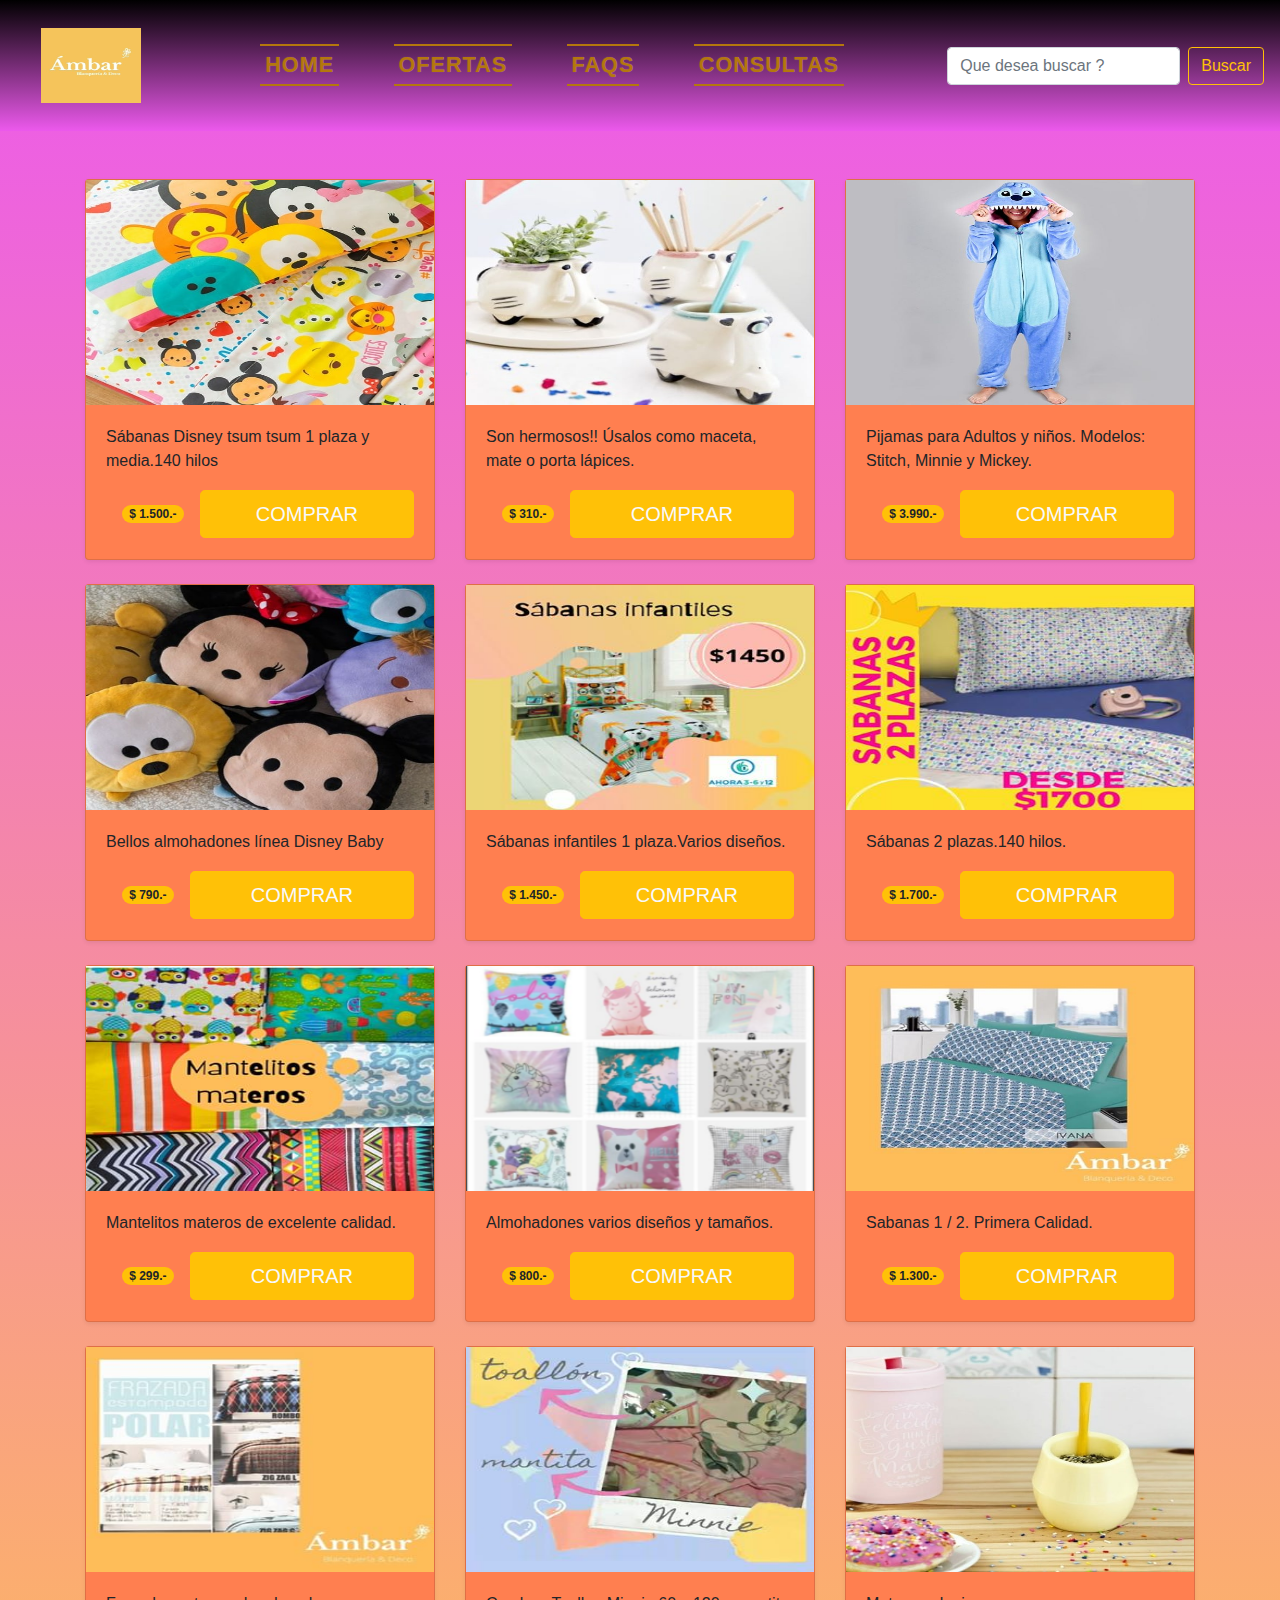
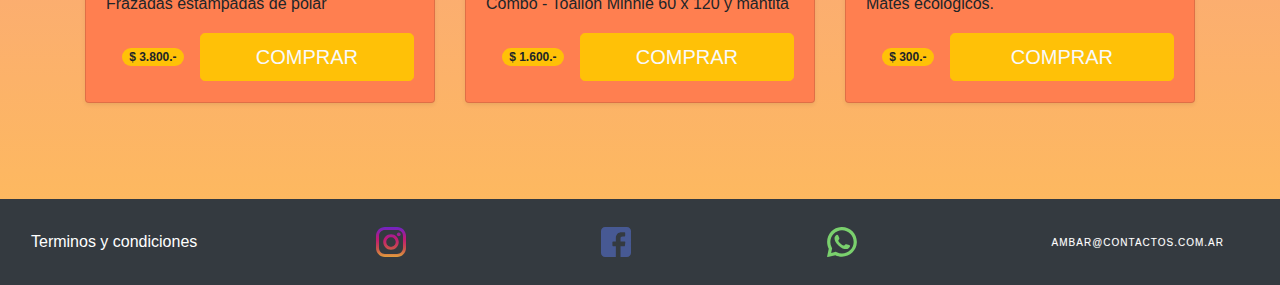
<file: productos.html>
<!DOCTYPE html>
<html lang="en">
  <head>
    <meta charset="UTF-8">
    <meta name="viewport" content="width=device-width, initial-scale=1.0">  
    <!-- ESTE LINK HACE QUE SE PONGA EL LOGO EN LA PESTAÑA DE LA PAGINA -->
    <link rel="icon" type="image/x-icon" href="img/logo.jpg"/>
    <!-- HOJA DE ESTILOS DE BOOTSTRAP -->
    <link rel="stylesheet" href="https://stackpath.bootstrapcdn.com/bootstrap/4.4.1/css/bootstrap.min.css" integrity="sha384-Vkoo8x4CGsO3+Hhxv8T/Q5PaXtkKtu6ug5TOeNV6gBiFeWPGFN9MuhOf23Q9Ifjh" crossorigin="anonymous">
    <!-- HOJA DE ESTILO PROPIA -->
    <link rel="stylesheet" href="css/style.css">
    <!-- HOJA DE ESTILO PARA EL MENU -->
    <link rel="stylesheet" type="text/css" href="css/component.css" /> 
    <!-- HACE QUE FUNCIONE EL MODAL JQUERY JS -->
    <script src="https://code.jquery.com/jquery-3.5.1.slim.min.js" integrity="sha384-DfXdz2htPH0lsSSs5nCTpuj/zy4C+OGpamoFVy38MVBnE+IbbVYUew+OrCXaRkfj" crossorigin="anonymous"></script>
    <!-- HACE QUE FUNCIONE EL JS DE BOOTSTRAP -->
    <script src="https://stackpath.bootstrapcdn.com/bootstrap/4.5.0/js/bootstrap.min.js" integrity="sha384-OgVRvuATP1z7JjHLkuOU7Xw704+h835Lr+6QL9UvYjZE3Ipu6Tp75j7Bh/kR0JKI" crossorigin="anonymous"></script>  <!-- ETIQUETA CON EL NOMBRE DE LA PAGINA EN LA PESTAÑA -->
    <title>Ambar Blanqueria & Deco</title>

  </head>

  <body class="error1">

    <nav class="navbar navartop"> <!--COMIENZO DEL NAVBAR -->

      <!-- CONTENIDO DEL NAVBAR -->

      <a class="navbar-brand" href="paginaerror.html"> <img src="img/logo.jpg" width="100" height="75" alt="" loading="lazy"></a>

      <nav class="cl-effect-18"> <!-- HACE QUE CADA BOTON SE HAGA UNA X -->
          <a href="index.html"><span data-hover="Home">Home</span></a>
          <a href="index.html#ofertas"><span data-hover="Ofertas">Ofertas</span></a>
          <a href="faq.html"><span data-hover="Faqs">Faqs</span></a>
          <a href="404.html"><span data-hover="Ofertas">Consultas</span></a>
      </nav>

      <form class="form-inline"> <!-- BOTON DE BUSQUEDA BOOTSTRAP -->
          <input class="form-control mr-sm-2" type="search" placeholder="Que desea buscar ?" aria-label="Search">
          <button class="btn btn-outline-warning my-2 my-sm-0 " type="submit">Buscar</button>
      </form>

    </nav> <!-- FIN DEL NAVBAR -->    



    <main role="main">

    <div class="py-5">
      <div class="container">
      
        <div class="row">
          <div class="col-md-4">
            <div class="card mb-4 shadow-sm">
                <img src="img/sabanas.jpg" width="100%" height="225">    
                 <div class="card-body">
                <p class="card-text">Sábanas Disney tsum tsum 1 plaza y media.140 hilos</p>
                <div class="d-flex justify-content-between align-items-center">
                  <div class="btn-group">
                    <span class="badge badge-pill badge-warning m-3">$ 1.500.-</span> 
                  </div>
                  <a href="venta.html" class="btn btn-warning btn-lg btn-block text-light" >COMPRAR</a>   
                </div>
              </div>
            </div>
          </div>

          <div class="col-md-4">
            <div class="card mb-4 shadow-sm">
                <img src="img/productos1.jpg" width="100%" height="225">    
                 <div class="card-body">
                <p class="card-text">Son hermosos!! Úsalos como maceta, mate o porta lápices.</p>
                <div class="d-flex justify-content-between align-items-center">
                  <div class="btn-group">
                    <span class="badge badge-pill badge-warning m-3">$ 310.-</span> 
                  </div>
                  <a href="venta.html" class="btn btn-warning btn-lg btn-block text-light" >COMPRAR</a>   
                </div>
              </div>
            </div>
          </div>
        
          <div class="col-md-4">
            <div class="card mb-4 shadow-sm">
                <img src="img/productos4.jpg" width="100%" height="225">    
                 <div class="card-body">
                <p class="card-text"> Pijamas para  Adultos y niños. Modelos: Stitch, Minnie y Mickey.</p>
                <div class="d-flex justify-content-between align-items-center">
                  <div class="btn-group">
                    <span class="badge badge-pill badge-warning m-3">$ 3.990.-</span> 
                  </div>
                  <a href="venta.html" class="btn btn-warning btn-lg btn-block text-light" >COMPRAR</a>   
                </div>
              </div>
            </div>
          </div>
        
          <div class="col-md-4">
            <div class="card mb-4 shadow-sm">
                <img src="img/productos2.jpg" width="100%" height="225">    
                 <div class="card-body">
                <p class="card-text">Bellos almohadones línea Disney Baby</p>
                <div class="d-flex justify-content-between align-items-center">
                  <div class="btn-group">
                    <span class="badge badge-pill badge-warning m-3">$ 790.-</span> 
                  </div>
                  <a href="venta.html" class="btn btn-warning btn-lg btn-block text-light" >COMPRAR</a>   
                </div>
              </div>
            </div>
          </div>
        
          <div class="col-md-4">
            <div class="card mb-4 shadow-sm">
                <img src="img/sabanasinfa.jpg" width="100%" height="225">    
                 <div class="card-body">
                <p class="card-text">Sábanas infantiles 1 plaza.Varios diseños.</p>
                <div class="d-flex justify-content-between align-items-center">
                  <div class="btn-group">
                    <span class="badge badge-pill badge-warning m-3">$ 1.450.-</span> 
                  </div>
                  <a href="venta.html" class="btn btn-warning btn-lg btn-block text-light" >COMPRAR</a>   
                </div>
              </div>
            </div>
          </div>
        
          <div class="col-md-4">
            <div class="card mb-4 shadow-sm">
                <img src="img/sabanasofertas.jpg" width="100%" height="225">    
                 <div class="card-body">
                <p class="card-text">Sábanas 2 plazas.140 hilos.</p>
                <div class="d-flex justify-content-between align-items-center">
                  <div class="btn-group">
                    <span class="badge badge-pill badge-warning m-3">$ 1.700.-</span> 
                  </div>
                  <a href="venta.html" class="btn btn-warning btn-lg btn-block text-light" >COMPRAR</a>   
                </div>
              </div>
            </div>
          </div>
        
          <div class="col-md-4">
            <div class="card mb-4 shadow-sm">
                <img src="img/mantelitos.jpg" width="100%" height="225">    
                 <div class="card-body">
                <p class="card-text">Mantelitos materos de excelente calidad.</p>
                <div class="d-flex justify-content-between align-items-center">
                  <div class="btn-group">
                    <span class="badge badge-pill badge-warning m-3">$ 299.-</span> 
                  </div>
                  <a href="venta.html" class="btn btn-warning btn-lg btn-block text-light" >COMPRAR</a>   
                </div>
              </div>
            </div>
          </div>
        
          <div class="col-md-4">
            <div class="card mb-4 shadow-sm">
                <img src="img/almahoadonesch.png" width="100%" height="225">    
                 <div class="card-body">
                <p class="card-text">Almohadones varios diseños y tamaños.</p>
                <div class="d-flex justify-content-between align-items-center">
                  <div class="btn-group">
                    <span class="badge badge-pill badge-warning m-3">$ 800.-</span> 
                  </div>
                  <a href="venta.html" class="btn btn-warning btn-lg btn-block text-light" >COMPRAR</a>   
                </div>
              </div>
            </div>
          </div>
        
          <div class="col-md-4">
            <div class="card mb-4 shadow-sm">
                <img src="img/sabanas1.jpg" width="100%" height="225">    
                 <div class="card-body">
                <p class="card-text">Sabanas 1 / 2. Primera Calidad.</p>
                <div class="d-flex justify-content-between align-items-center">
                  <div class="btn-group">
                    <span class="badge badge-pill badge-warning m-3">$ 1.300.-</span> 
                  </div>
                  <a href="venta.html" class="btn btn-warning btn-lg btn-block text-light" >COMPRAR</a>   
                </div>
              </div>
            </div>
          </div>
        
        
          <div class="col-md-4">
            <div class="card mb-4 shadow-sm">
                <img src="img/frazada.jpg" width="100%" height="225">    
                 <div class="card-body">
                <p class="card-text">Frazadas estampadas de polar</p>
                <div class="d-flex justify-content-between align-items-center">
                  <div class="btn-group">
                    <span class="badge badge-pill badge-warning m-3">$ 3.800.-</span> 
                  </div>
                  <a href="venta.html" class="btn btn-warning btn-lg btn-block text-light" >COMPRAR</a>   
                </div>
              </div>
            </div>
          </div>

          <div class="col-md-4">
            <div class="card mb-4 shadow-sm">
                <img src="img/toallonminie.jpg" width="100%" height="225">    
                 <div class="card-body">
                <p class="card-text">Combo - Toallon Minnie 60 x 120 y mantita</p>
                <div class="d-flex justify-content-between align-items-center">
                  <div class="btn-group">
                    <span class="badge badge-pill badge-warning m-3">$ 1.600.-</span> 
                  </div>
                  <a href="venta.html" class="btn btn-warning btn-lg btn-block text-light" >COMPRAR</a>   
                </div>
              </div>
            </div>
          </div>
        
          <div class="col-md-4">
            <div class="card mb-4 shadow-sm">
                <img src="img/mate.jpg" width="100%" height="225">    
                 <div class="card-body">
                <p class="card-text">Mates ecologicos.</p>
                <div class="d-flex justify-content-between align-items-center">
                  <div class="btn-group">
                    <span class="badge badge-pill badge-warning m-3">$ 300.-</span> 
                  </div>
                  <a href="venta.html" class="btn btn-warning btn-lg btn-block text-light" >COMPRAR</a>   
                </div>
              </div>
            </div>
          </div>
        </div>
      </div>

    </main>




      
    <!-- comienzo del footer -->
    <br>
    
    <footer class="container-fluid text-white ">
     <!-- Modal -->
     <div class="modal fade" id="staticBackdrop" data-backdrop="static" data-keyboard="false" tabindex="-1" role="dialog" aria-labelledby="staticBackdropLabel" aria-hidden="true">
    <div class="modal-dialog">
      <div class="modal-content">
        <div class="modal-header">
          <h5 class="modal-title text-dark" id="staticBackdropLabel">Terminos y condiciones</h5>
          <button type="button" class="close" data-dismiss="modal" aria-label="Close">
            <span aria-hidden="true">&times;</span>
          </button>
        </div>
        <div class=" tyc modal-body text-dark">
          <p>Es requisito necesario para la adquisición de los productos que se ofrecen en este sitio, que lea y acepte los siguientes Términos y Condiciones que a continuación se redactan. El uso de nuestros servicios así como la compra de nuestros productos implicará que usted ha leído y aceptado los Términos y Condiciones de Uso en el presente documento. Todas los productos  que son ofrecidos por nuestro sitio web pudieran ser creadas, cobradas, enviadas o presentadas por una página web tercera y en tal caso estarían sujetas a sus propios Términos y Condiciones. En algunos casos, para adquirir un producto, será necesario el registro por parte del usuario, con ingreso de datos personales fidedignos y definición de una contraseña.
          El usuario puede elegir y cambiar la clave para su acceso de administración de la cuenta en cualquier momento, en caso de que se haya registrado y que sea necesario para la compra de alguno de nuestros productos.  no asume la responsabilidad en caso de que entregue dicha clave a terceros.
          Todas las compras y transacciones que se lleven a cabo por medio de este sitio web, están sujetas a un proceso de confirmación y verificación, el cual podría incluir la verificación del stock y disponibilidad de producto, validación de la forma de pago, validación de la factura (en caso de existir) y el cumplimiento de las condiciones requeridas por el medio de pago seleccionado. En algunos casos puede que se requiera una verificación por medio de correo electrónico.
          Los precios de los productos ofrecidos en esta Tienda Online es válido solamente en las compras realizadas en este sitio web.
          Es requisito necesario para la adquisición de los productos que se ofrecen en este sitio, que lea y acepte los siguientes Términos y Condiciones que a continuación se redactan. El uso de nuestros servicios así como la compra de nuestros productos implicará que usted ha leído y aceptado los Términos y Condiciones de Uso en el presente documento. Todas los productos  que son ofrecidos por nuestro sitio web pudieran ser creadas, cobradas, enviadas o presentadas por una página web tercera y en tal caso estarían sujetas a sus propios Términos y Condiciones. En algunos casos, para adquirir un producto, será necesario el registro por parte del usuario, con ingreso de datos personales fidedignos y definición de una contraseña.
          El usuario puede elegir y cambiar la clave para su acceso de administración de la cuenta en cualquier momento, en caso de que se haya registrado y que sea necesario para la compra de alguno de nuestros productos.  no asume la responsabilidad en caso de que entregue dicha clave a terceros.
          Todas las compras y transacciones que se lleven a cabo por medio de este sitio web, están sujetas a un proceso de confirmación y verificación, el cual podría incluir la verificación del stock y disponibilidad de producto, validación de la forma de pago, validación de la factura (en caso de existir) y el cumplimiento de las condiciones requeridas por el medio de pago seleccionado. En algunos casos puede que se requiera una verificación por medio de correo electrónico.
          Los precios de los productos ofrecidos en esta Tienda Online es válido solamente en las compras realizadas en este sitio web.
          Es requisito necesario para la adquisición de los productos que se ofrecen en este sitio, que lea y acepte los siguientes Términos y Condiciones que a continuación se redactan. El uso de nuestros servicios así como la compra de nuestros productos implicará que usted ha leído y aceptado los Términos y Condiciones de Uso en el presente documento. Todas los productos  que son ofrecidos por nuestro sitio web pudieran ser creadas, cobradas, enviadas o presentadas por una página web tercera y en tal caso estarían sujetas a sus propios Términos y Condiciones. En algunos casos, para adquirir un producto, será necesario el registro por parte del usuario, con ingreso de datos personales fidedignos y definición de una contraseña.
          El usuario puede elegir y cambiar la clave para su acceso de administración de la cuenta en cualquier momento, en caso de que se haya registrado y que sea necesario para la compra de alguno de nuestros productos.  no asume la responsabilidad en caso de que entregue dicha clave a terceros.
          Todas las compras y transacciones que se lleven a cabo por medio de este sitio web, están sujetas a un proceso de confirmación y verificación, el cual podría incluir la verificación del stock y disponibilidad de producto, validación de la forma de pago, validación de la factura (en caso de existir) y el cumplimiento de las condiciones requeridas por el medio de pago seleccionado. En algunos casos puede que se requiera una verificación por medio de correo electrónico.
          Los precios de los productos ofrecidos en esta Tienda Online es válido solamente en las compras realizadas en este sitio web.
          Es requisito necesario para la adquisición de los productos que se ofrecen en este sitio, que lea y acepte los siguientes Términos y Condiciones que a continuación se redactan. El uso de nuestros servicios así como la compra de nuestros productos implicará que usted ha leído y aceptado los Términos y Condiciones de Uso en el presente documento. Todas los productos  que son ofrecidos por nuestro sitio web pudieran ser creadas, cobradas, enviadas o presentadas por una página web tercera y en tal caso estarían sujetas a sus propios Términos y Condiciones. En algunos casos, para adquirir un producto, será necesario el registro por parte del usuario, con ingreso de datos personales fidedignos y definición de una contraseña.
          El usuario puede elegir y cambiar la clave para su acceso de administración de la cuenta en cualquier momento, en caso de que se haya registrado y que sea necesario para la compra de alguno de nuestros productos.  no asume la responsabilidad en caso de que entregue dicha clave a terceros.
          Todas las compras y transacciones que se lleven a cabo por medio de este sitio web, están sujetas a un proceso de confirmación y verificación, el cual podría incluir la verificación del stock y disponibilidad de producto, validación de la forma de pago, validación de la factura (en caso de existir) y el cumplimiento de las condiciones requeridas por el medio de pago seleccionado. En algunos casos puede que se requiera una verificación por medio de correo electrónico.
          Los precios de los productos ofrecidos en esta Tienda Online es válido solamente en las compras realizadas en este sitio web.
          Es requisito necesario para la adquisición de los productos que se ofrecen en este sitio, que lea y acepte los siguientes Términos y Condiciones que a continuación se redactan. El uso de nuestros servicios así como la compra de nuestros productos implicará que usted ha leído y aceptado los Términos y Condiciones de Uso en el presente documento. Todas los productos  que son ofrecidos por nuestro sitio web pudieran ser creadas, cobradas, enviadas o presentadas por una página web tercera y en tal caso estarían sujetas a sus propios Términos y Condiciones. En algunos casos, para adquirir un producto, será necesario el registro por parte del usuario, con ingreso de datos personales fidedignos y definición de una contraseña.
          El usuario puede elegir y cambiar la clave para su acceso de administración de la cuenta en cualquier momento, en caso de que se haya registrado y que sea necesario para la compra de alguno de nuestros productos.  no asume la responsabilidad en caso de que entregue dicha clave a terceros.
          Todas las compras y transacciones que se lleven a cabo por medio de este sitio web, están sujetas a un proceso de confirmación y verificación, el cual podría incluir la verificación del stock y disponibilidad de producto, validación de la forma de pago, validación de la factura (en caso de existir) y el cumplimiento de las condiciones requeridas por el medio de pago seleccionado. En algunos casos puede que se requiera una verificación por medio de correo electrónico.
          Los precios de los productos ofrecidos en esta Tienda Online es válido solamente en las compras realizadas en este sitio web.
          Es requisito necesario para la adquisición de los productos que se ofrecen en este sitio, que lea y acepte los siguientes Términos y Condiciones que a continuación se redactan. El uso de nuestros servicios así como la compra de nuestros productos implicará que usted ha leído y aceptado los Términos y Condiciones de Uso en el presente documento. Todas los productos  que son ofrecidos por nuestro sitio web pudieran ser creadas, cobradas, enviadas o presentadas por una página web tercera y en tal caso estarían sujetas a sus propios Términos y Condiciones. En algunos casos, para adquirir un producto, será necesario el registro por parte del usuario, con ingreso de datos personales fidedignos y definición de una contraseña.
          El usuario puede elegir y cambiar la clave para su acceso de administración de la cuenta en cualquier momento, en caso de que se haya registrado y que sea necesario para la compra de alguno de nuestros productos.  no asume la responsabilidad en caso de que entregue dicha clave a terceros.
          Todas las compras y transacciones que se lleven a cabo por medio de este sitio web, están sujetas a un proceso de confirmación y verificación, el cual podría incluir la verificación del stock y disponibilidad de producto, validación de la forma de pago, validación de la factura (en caso de existir) y el cumplimiento de las condiciones requeridas por el medio de pago seleccionado. En algunos casos puede que se requiera una verificación por medio de correo electrónico.
          Los precios de los productos ofrecidos en esta Tienda Online es válido solamente en las compras realizadas en este sitio web.
          Es requisito necesario para la adquisición de los productos que se ofrecen en este sitio, que lea y acepte los siguientes Términos y Condiciones que a continuación se redactan. El uso de nuestros servicios así como la compra de nuestros productos implicará que usted ha leído y aceptado los Términos y Condiciones de Uso en el presente documento. Todas los productos  que son ofrecidos por nuestro sitio web pudieran ser creadas, cobradas, enviadas o presentadas por una página web tercera y en tal caso estarían sujetas a sus propios Términos y Condiciones. En algunos casos, para adquirir un producto, será necesario el registro por parte del usuario, con ingreso de datos personales fidedignos y definición de una contraseña.
          El usuario puede elegir y cambiar la clave para su acceso de administración de la cuenta en cualquier momento, en caso de que se haya registrado y que sea necesario para la compra de alguno de nuestros productos.  no asume la responsabilidad en caso de que entregue dicha clave a terceros.
          Todas las compras y transacciones que se lleven a cabo por medio de este sitio web, están sujetas a un proceso de confirmación y verificación, el cual podría incluir la verificación del stock y disponibilidad de producto, validación de la forma de pago, validación de la factura (en caso de existir) y el cumplimiento de las condiciones requeridas por el medio de pago seleccionado. En algunos casos puede que se requiera una verificación por medio de correo electrónico.
          Los precios de los productos ofrecidos en esta Tienda Online es válido solamente en las compras realizadas en este sitio web.
          Es requisito necesario para la adquisición de los productos que se ofrecen en este sitio, que lea y acepte los siguientes Términos y Condiciones que a continuación se redactan. El uso de nuestros servicios así como la compra de nuestros productos implicará que usted ha leído y aceptado los Términos y Condiciones de Uso en el presente documento. Todas los productos  que son ofrecidos por nuestro sitio web pudieran ser creadas, cobradas, enviadas o presentadas por una página web tercera y en tal caso estarían sujetas a sus propios Términos y Condiciones. En algunos casos, para adquirir un producto, será necesario el registro por parte del usuario, con ingreso de datos personales fidedignos y definición de una contraseña.
          El usuario puede elegir y cambiar la clave para su acceso de administración de la cuenta en cualquier momento, en caso de que se haya registrado y que sea necesario para la compra de alguno de nuestros productos.  no asume la responsabilidad en caso de que entregue dicha clave a terceros.
          Todas las compras y transacciones que se lleven a cabo por medio de este sitio web, están sujetas a un proceso de confirmación y verificación, el cual podría incluir la verificación del stock y disponibilidad de producto, validación de la forma de pago, validación de la factura (en caso de existir) y el cumplimiento de las condiciones requeridas por el medio de pago seleccionado. En algunos casos puede que se requiera una verificación por medio de correo electrónico.
          Los precios de los productos ofrecidos en esta Tienda Online es válido solamente en las compras realizadas en este sitio web.
          Es requisito necesario para la adquisición de los productos que se ofrecen en este sitio, que lea y acepte los siguientes Términos y Condiciones que a continuación se redactan. El uso de nuestros servicios así como la compra de nuestros productos implicará que usted ha leído y aceptado los Términos y Condiciones de Uso en el presente documento. Todas los productos  que son ofrecidos por nuestro sitio web pudieran ser creadas, cobradas, enviadas o presentadas por una página web tercera y en tal caso estarían sujetas a sus propios Términos y Condiciones. En algunos casos, para adquirir un producto, será necesario el registro por parte del usuario, con ingreso de datos personales fidedignos y definición de una contraseña.
          El usuario puede elegir y cambiar la clave para su acceso de administración de la cuenta en cualquier momento, en caso de que se haya registrado y que sea necesario para la compra de alguno de nuestros productos.  no asume la responsabilidad en caso de que entregue dicha clave a terceros.
          Todas las compras y transacciones que se lleven a cabo por medio de este sitio web, están sujetas a un proceso de confirmación y verificación, el cual podría incluir la verificación del stock y disponibilidad de producto, validación de la forma de pago, validación de la factura (en caso de existir) y el cumplimiento de las condiciones requeridas por el medio de pago seleccionado. En algunos casos puede que se requiera una verificación por medio de correo electrónico.
          Los precios de los productos ofrecidos en esta Tienda Online es válido solamente en las compras realizadas en este sitio web.
          Es requisito necesario para la adquisición de los productos que se ofrecen en este sitio, que lea y acepte los siguientes Términos y Condiciones que a continuación se redactan. El uso de nuestros servicios así como la compra de nuestros productos implicará que usted ha leído y aceptado los Términos y Condiciones de Uso en el presente documento. Todas los productos  que son ofrecidos por nuestro sitio web pudieran ser creadas, cobradas, enviadas o presentadas por una página web tercera y en tal caso estarían sujetas a sus propios Términos y Condiciones. En algunos casos, para adquirir un producto, será necesario el registro por parte del usuario, con ingreso de datos personales fidedignos y definición de una contraseña.
          El usuario puede elegir y cambiar la clave para su acceso de administración de la cuenta en cualquier momento, en caso de que se haya registrado y que sea necesario para la compra de alguno de nuestros productos.  no asume la responsabilidad en caso de que entregue dicha clave a terceros.
          Todas las compras y transacciones que se lleven a cabo por medio de este sitio web, están sujetas a un proceso de confirmación y verificación, el cual podría incluir la verificación del stock y disponibilidad de producto, validación de la forma de pago, validación de la factura (en caso de existir) y el cumplimiento de las condiciones requeridas por el medio de pago seleccionado. En algunos casos puede que se requiera una verificación por medio de correo electrónico.
          Los precios de los productos ofrecidos en esta Tienda Online es válido solamente en las compras realizadas en este sitio web..</p>
        </div>
        <div class="modal-footer">
          <button type="button" class="btn btn-danger" data-dismiss="modal">Cancelar</button>
          <button type="button" class="btn btn-success" data-dismiss="modal" >Acepto</button>
        </div>
      </div>
    </div>
  </div>
</div>
</div>



    <div class="row">
        <div class="col bg-dark" >
        <nav class="navbar">

            <p class=" mt-3" data-toggle="modal" data-target="#staticBackdrop">Terminos y condiciones</p>

            <a class="navbar-brand" href="https://www.instagram.com/ambar.blanqueria.deco/?hl=es-la" target="_blank">
              <img src="img/instagram.svg" width="30" height="30" class="d-inline-block align-top alt="" loading="lazy">    
            </a>
            
            <a class="navbar-brand" href="https://www.facebook.com/ambarblanqueriadeco-111680377190472/"target="_blank">
                <img src="img/facebook.svg" width="30" height="30" class="d-inline-block align-top" alt="" loading="lazy">
            </a>
        
            <a class="navbar-brand text-color" href="https://api.whatsapp.com/send?phone=5493584249578"target="_blank" >
                <img src="img/whatsapp.svg" width="30" height="30" class="d-inline-block align-top" alt="" loading="lazy">
            </a>
            
            <a class="mail" href="mailto:ambar@contactos.com.ar?Subject=Aquí%20el%20asunto%20del%20mail">ambar@contactos.com.ar</a>

            
        </nav>
        </div>
    </div>
    </footer>  <!-- fin del footer -->

    </body>
</html>
</file>
<file: css/style.css>
.container-fluid {
    background-image: linear-gradient(rgb(236, 89, 236),#febd59);
}

.navartop {
    background-image: linear-gradient(black, rgb(236, 89, 236));

}


.card-title  {
    color:#febd59;
    background-color: coral;
}

.card {
    background-color: coral;
}

.error {
    background-image: linear-gradient(black, rgb(236, 89, 236), #febd59 );
}


.error1 {
    background-image: linear-gradient(   rgb(236, 89, 236), #febd59 );
}


.dialog-inner {

    background-image: linear-gradient(rgb(236, 89, 236),#febd59);
}

.img_carrusel {
    max-width: 100%;

}

h3 {
    text-align: center;
}

.tyc {
    font-size: 7px;
}

.mail {
    font-size: 10px;
}

a:link {
text-decoration:none;
}


    /* .imgflot {   
        position: fixed;
        width: 17%;
        margin-left: 50%;
        
    }
 */
</file>
<file: css/carousel.css>
/* CUSTOMIZE THE CAROUSEL
-------------------------------------------------- */

/* Carousel base class */
.carousel {
  margin-bottom: 4rem;
}
/* Since positioning the image, we need to help out the caption */
.carousel-caption {
  bottom: 3rem;
  z-index: 10;
}

/* Declare heights because of positioning of img element */
.carousel-item {
  height: 32rem;

}
.carousel-item > img {
  position: absolute;
  top: 0;
  left: 0;
  min-width: 100%;
  height: 32rem;
}


/* RESPONSIVE CSS
-------------------------------------------------- */

@media (min-width: 40em) {
  /* Bump up size of carousel content */
  .carousel-caption p {
    margin-bottom: 1.25rem;
    font-size: 1.25rem;
    line-height: 1.4;
  }

  .featurette-heading {
    font-size: 50px;
  }
}

@media (min-width: 62em) {
  .featurette-heading {
    margin-top: 7rem;
  }
}
</file>
<file: css/component.css>
*,
*:after,
*::before {
    -webkit-box-sizing: border-box;
    -moz-box-sizing: border-box;
    box-sizing: border-box;
}

body {
	font-family: 'Raleway', sans-serif;
}

nav a {
	position: relative;
	display: inline-block;
	margin: 15px 25px;
	outline: none;
	color: #fff;
	text-decoration: none;
	text-transform: uppercase;
	letter-spacing: 1px;
	font-weight: 400;
	text-shadow: 0 0 1px rgba(255,255,255,0.3);
	font-size: 1.35em;
}

nav a:hover,
nav a:focus {
	outline: none;
}

/* Effect 1: Brackets */
.cl-effect-1 a::before,
.cl-effect-1 a::after {
	display: inline-block;
	opacity: 0;
	-webkit-transition: -webkit-transform 0.3s, opacity 0.2s;
	-moz-transition: -moz-transform 0.3s, opacity 0.2s;
	transition: transform 0.3s, opacity 0.2s;
}

.cl-effect-1 a::before {
	margin-right: 10px;
	content: '[';
	-webkit-transform: translateX(20px);
	-moz-transform: translateX(20px);
	transform: translateX(20px);
}

.cl-effect-1 a::after {
	margin-left: 10px;
	content: ']';
	-webkit-transform: translateX(-20px);
	-moz-transform: translateX(-20px);
	transform: translateX(-20px);
}

.cl-effect-1 a:hover::before,
.cl-effect-1 a:hover::after,
.cl-effect-1 a:focus::before,
.cl-effect-1 a:focus::after {
	opacity: 1;
	-webkit-transform: translateX(0px);
	-moz-transform: translateX(0px);
	transform: translateX(0px);
}

/* Effect 2: 3D rolling links, idea from http://hakim.se/thoughts/rolling-links */
.cl-effect-2 a {
	line-height: 44px;
	-webkit-perspective: 1000px;
	-moz-perspective: 1000px;
	perspective: 1000px;
}

.cl-effect-2 a span {
	position: relative;
	display: inline-block;
	padding: 0 14px;
	background: #2195de;
	-webkit-transition: -webkit-transform 0.3s;
	-moz-transition: -moz-transform 0.3s;
	transition: transform 0.3s;
	-webkit-transform-origin: 50% 0;
	-moz-transform-origin: 50% 0;
	transform-origin: 50% 0;
	-webkit-transform-style: preserve-3d;
	-moz-transform-style: preserve-3d;
	transform-style: preserve-3d;
}

.csstransforms3d .cl-effect-2 a span::before {
	position: absolute;
	top: 100%;
	left: 0;
	width: 100%;
	height: 100%;
	background: #0965a0;
	content: attr(data-hover);
	-webkit-transition: background 0.3s;
	-moz-transition: background 0.3s;
	transition: background 0.3s;
	-webkit-transform: rotateX(-90deg);
	-moz-transform: rotateX(-90deg);
	transform: rotateX(-90deg);
	-webkit-transform-origin: 50% 0;
	-moz-transform-origin: 50% 0;
	transform-origin: 50% 0;
}

.cl-effect-2 a:hover span,
.cl-effect-2 a:focus span {
	-webkit-transform: rotateX(90deg) translateY(-22px);
	-moz-transform: rotateX(90deg) translateY(-22px);
	transform: rotateX(90deg) translateY(-22px);
}

.csstransforms3d .cl-effect-2 a:hover span::before,
.csstransforms3d .cl-effect-2 a:focus span::before {
	background: #28a2ee;	
}

/* Effect 3: bottom line slides/fades in */
.cl-effect-3 a {
	padding: 8px 0;
}

.cl-effect-3 a::after {
	position: absolute;
	top: 100%;
	left: 0;
	width: 100%;
	height: 4px;
	background: rgba(0,0,0,0.1);
	content: '';
	opacity: 0;
	-webkit-transition: opacity 0.3s, -webkit-transform 0.3s;
	-moz-transition: opacity 0.3s, -moz-transform 0.3s;
	transition: opacity 0.3s, transform 0.3s;
	-webkit-transform: translateY(10px);
	-moz-transform: translateY(10px);
	transform: translateY(10px);
}

.cl-effect-3 a:hover::after,
.cl-effect-3 a:focus::after {
	opacity: 1;
	-webkit-transform: translateY(0px);
	-moz-transform: translateY(0px);
	transform: translateY(0px);
}

/* Effect 4: bottom border enlarge */
.cl-effect-4 a {
	padding: 0 0 10px;
}

.cl-effect-4 a::after {
	position: absolute;
	top: 100%;
	left: 0;
	width: 100%;
	height: 1px;
	background: #fff;
	content: '';
	opacity: 0;
	-webkit-transition: height 0.3s, opacity 0.3s, -webkit-transform 0.3s;
	-moz-transition: height 0.3s, opacity 0.3s, -moz-transform 0.3s;
	transition: height 0.3s, opacity 0.3s, transform 0.3s;
	-webkit-transform: translateY(-10px);
	-moz-transform: translateY(-10px);
	transform: translateY(-10px);
}

.cl-effect-4 a:hover::after,
.cl-effect-4 a:focus::after {
	height: 5px;
	opacity: 1;
	-webkit-transform: translateY(0px);
	-moz-transform: translateY(0px);
	transform: translateY(0px);
}

/* Effect 5: same word slide in */
.cl-effect-5 a {
	overflow: hidden;
	padding: 0 4px;
	height: 1em;
}

.cl-effect-5 a span {
	position: relative;
	display: inline-block;
	-webkit-transition: -webkit-transform 0.3s;
	-moz-transition: -moz-transform 0.3s;
	transition: transform 0.3s;
}

.cl-effect-5 a span::before {
	position: absolute;
	top: 100%;
	content: attr(data-hover);
	font-weight: 700;
	-webkit-transform: translate3d(0,0,0);
	-moz-transform: translate3d(0,0,0);
	transform: translate3d(0,0,0);
}

.cl-effect-5 a:hover span,
.cl-effect-5 a:focus span {
	-webkit-transform: translateY(-100%);
	-moz-transform: translateY(-100%);
	transform: translateY(-100%);
}

/* Effect 5: same word slide in and border bottom */
.cl-effect-6 a {
	margin: 0 10px;
	padding: 10px 20px;
}

.cl-effect-6 a::before {
	position: absolute;
	top: 0;
	left: 0;
	width: 100%;
	height: 2px;
	background: #fff;
	content: '';
	-webkit-transition: top 0.3s;
	-moz-transition: top 0.3s;
	transition: top 0.3s;
}

.cl-effect-6 a::after {
	position: absolute;
	top: 0;
	left: 0;
	width: 2px;
	height: 2px;
	background: #fff;
	content: '';
	-webkit-transition: height 0.3s;
	-moz-transition: height 0.3s;
	transition: height 0.3s;
}

.cl-effect-6 a:hover::before {
	top: 100%;
	opacity: 1;
}

.cl-effect-6 a:hover::after {
	height: 100%;
} 

/* Effect 7: second border slides up */
.cl-effect-7 a {
	padding: 12px 10px 10px;
	color: #566473;
	text-shadow: none;
	font-weight: 700;
}

.cl-effect-7 a::before,
.cl-effect-7 a::after {
	position: absolute;
	top: 100%;
	left: 0;
	width: 100%;
	height: 3px;
	background: #566473;
	content: '';
	-webkit-transition: -webkit-transform 0.3s;
	-moz-transition: -moz-transform 0.3s;
	transition: transform 0.3s;
	-webkit-transform: scale(0.85);
	-moz-transform: scale(0.85);
	transform: scale(0.85);
}

.cl-effect-7 a::after {
	opacity: 0;
	-webkit-transition: top 0.3s, opacity 0.3s, -webkit-transform 0.3s;
	-moz-transition: top 0.3s, opacity 0.3s, -moz-transform 0.3s;
	transition: top 0.3s, opacity 0.3s, transform 0.3s;
}

.cl-effect-7 a:hover::before,
.cl-effect-7 a:hover::after,
.cl-effect-7 a:focus::before,
.cl-effect-7 a:focus::after {
	-webkit-transform: scale(1);
	-moz-transform: scale(1);
	transform: scale(1);
}

.cl-effect-7 a:hover::after,
.cl-effect-7 a:focus::after {
	top: 0%;
	opacity: 1;
}

/* Effect 8: border slight translate */
.cl-effect-8 a {
	padding: 10px 20px;
}

.cl-effect-8 a::before,
.cl-effect-8 a::after  {
	position: absolute;
	top: 0;
	left: 0;
	width: 100%;
	height: 100%;
	border: 3px solid #354856;
	content: '';
	-webkit-transition: -webkit-transform 0.3s, opacity 0.3s;
	-moz-transition: -moz-transform 0.3s, opacity 0.3s;
	transition: transform 0.3s, opacity 0.3s;
}

.cl-effect-8 a::after  {
	border-color: #fff;
	opacity: 0;
	-webkit-transform: translateY(-7px) translateX(6px);
	-moz-transform: translateY(-7px) translateX(6px);
	transform: translateY(-7px) translateX(6px);
}

.cl-effect-8 a:hover::before,
.cl-effect-8 a:focus::before {
	opacity: 0;
	-webkit-transform: translateY(5px) translateX(-5px);
	-moz-transform: translateY(5px) translateX(-5px);
	transform: translateY(5px) translateX(-5px);
}

.cl-effect-8 a:hover::after,
.cl-effect-8 a:focus::after  {
	opacity: 1;
	-webkit-transform: translateY(0px) translateX(0px);
	-moz-transform: translateY(0px) translateX(0px);
	transform: translateY(0px) translateX(0px);
}

/* Effect 9: second text and borders */
.cl-effect-9 a {
	margin: 0 20px;
	padding: 18px 20px;
}

.cl-effect-9 a::before,
.cl-effect-9 a::after {
	position: absolute;
	top: 0;
	left: 0;
	width: 100%;
	height: 1px;
	background: #fff;
	content: '';
	opacity: 0.2;
	-webkit-transition: opacity 0.3s, height 0.3s;
	-moz-transition: opacity 0.3s, height 0.3s;
	transition: opacity 0.3s, height 0.3s;
}

.cl-effect-9 a::after {
	top: 100%;
	opacity: 0;
	-webkit-transition: -webkit-transform 0.3s, opacity 0.3s;
	-moz-transition: -moz-transform 0.3s, opacity 0.3s;
	transition: transform 0.3s, opacity 0.3s;
	-webkit-transform: translateY(-10px);
	-moz-transform: translateY(-10px);
	transform: translateY(-10px);
}

.cl-effect-9 a span:first-child {
	z-index: 2;
	display: block;
	font-weight: 300;
}

.cl-effect-9 a span:last-child {
	z-index: 1;
	display: block;
	padding: 8px 0 0 0;
	color: rgba(0,0,0,0.4);
	text-shadow: none;
	text-transform: none;
	font-style: italic;
	font-size: 0.75em;
	font-family: Palatino, "Palatino Linotype", "Palatino LT STD", "Book Antiqua", Georgia, serif;
	opacity: 0;
	-webkit-transition: -webkit-transform 0.3s, opacity 0.3s;
	-moz-transition: -moz-transform 0.3s, opacity 0.3s;
	transition: transform 0.3s, opacity 0.3s;
	-webkit-transform: translateY(-100%);
	-moz-transform: translateY(-100%);
	transform: translateY(-100%);
}

.cl-effect-9 a:hover::before,
.cl-effect-9 a:focus::before {
	height: 6px;
}

.cl-effect-9 a:hover::before,
.cl-effect-9 a:hover::after,
.cl-effect-9 a:focus::before,
.cl-effect-9 a:focus::after {
	opacity: 1;
	-webkit-transform: translateY(0px);
	-moz-transform: translateY(0px);
	transform: translateY(0px);
}

.cl-effect-9 a:hover span:last-child,
.cl-effect-9 a:focus span:last-child {
	opacity: 1;
	-webkit-transform: translateY(0%);
	-moz-transform: translateY(0%);
	transform: translateY(0%);
}

/* Effect 10: reveal, push out */
.cl-effect-10  {
	position: relative;
	z-index: 1;
}

.cl-effect-10 a {
	overflow: hidden;
	margin: 0 15px;
}

.cl-effect-10 a span {
	display: block;
	padding: 10px 20px;
	background: #0f7c67;
	-webkit-transition: -webkit-transform 0.3s;
	-moz-transition: -moz-transform 0.3s;
	transition: transform 0.3s;
}

.cl-effect-10 a::before {
	position: absolute;
	top: 0;
	left: 0;
	z-index: -1;
	padding: 10px 20px;
	width: 100%;
	height: 100%;
	background: #fff;
	color: #0f7c67;
	content: attr(data-hover);
	-webkit-transition: -webkit-transform 0.3s;
	-moz-transition: -moz-transform 0.3s;
	transition: transform 0.3s;
	-webkit-transform: translateX(-25%);
}

.cl-effect-10 a:hover span,
.cl-effect-10 a:focus span {
	-webkit-transform: translateX(100%);
	-moz-transform: translateX(100%);
	transform: translateX(100%);
}

.cl-effect-10 a:hover::before,
.cl-effect-10 a:focus::before {
	-webkit-transform: translateX(0%);
	-moz-transform: translateX(0%);
	transform: translateX(0%);
}

/* Effect 11: text fill based on Lea Verou's animation http://dabblet.com/gist/6046779 */
.cl-effect-11 a {
	padding: 10px 0;
	border-top: 2px solid #0972b4;
	color: #0972b4;
	text-shadow: none;
} 

.cl-effect-11 a::before {
	position: absolute;
	top: 0;
	left: 0;
	overflow: hidden;
	padding: 10px 0;
	max-width: 0;
	border-bottom: 2px solid #fff;
	color: #fff;
	content: attr(data-hover);
	-webkit-transition: max-width 0.5s;
	-moz-transition: max-width 0.5s;
	transition: max-width 0.5s;
}

.cl-effect-11 a:hover::before,
.cl-effect-11 a:focus::before {
	max-width: 100%;
}

/* Effect 12: circle */
.cl-effect-12 a::before,
.cl-effect-12 a::after {
	position: absolute;
	top: 50%;
	left: 50%;
	width: 100px;
	height: 100px;
	border: 2px solid rgba(0,0,0,0.1);
	border-radius: 50%;
	content: '';
	opacity: 0;
	-webkit-transition: -webkit-transform 0.3s, opacity 0.3s;
	-moz-transition: -moz-transform 0.3s, opacity 0.3s;
	transition: transform 0.3s, opacity 0.3s;
	-webkit-transform: translateX(-50%) translateY(-50%) scale(0.2);
	-moz-transform: translateX(-50%) translateY(-50%) scale(0.2);
	transform: translateX(-50%) translateY(-50%) scale(0.2);
}

.cl-effect-12 a::after {
	width: 90px;
	height: 90px;
	border-width: 6px;
	-webkit-transform: translateX(-50%) translateY(-50%) scale(0.8);
	-moz-transform: translateX(-50%) translateY(-50%) scale(0.8);
	transform: translateX(-50%) translateY(-50%) scale(0.8);
}

.cl-effect-12 a:hover::before,
.cl-effect-12 a:hover::after,
.cl-effect-12 a:focus::before,
.cl-effect-12 a:focus::after {
	opacity: 1;
	-webkit-transform: translateX(-50%) translateY(-50%) scale(1);
	-moz-transform: translateX(-50%) translateY(-50%) scale(1);
	transform: translateX(-50%) translateY(-50%) scale(1);
}

/* Effect 13: three circles */
.cl-effect-13 a {
	-webkit-transition: color 0.3s;
	-moz-transition: color 0.3s;
	transition: color 0.3s;
}

.cl-effect-13 a::before {
	position: absolute;
	top: 100%;
	left: 50%;
	color: transparent;
	content: '•';
	text-shadow: 0 0 transparent;
	font-size: 1.2em;
	-webkit-transition: text-shadow 0.3s, color 0.3s;
	-moz-transition: text-shadow 0.3s, color 0.3s;
	transition: text-shadow 0.3s, color 0.3s;
	-webkit-transform: translateX(-50%);
	-moz-transform: translateX(-50%);
	transform: translateX(-50%);
	pointer-events: none;
}

.cl-effect-13 a:hover::before,
.cl-effect-13 a:focus::before {
	color: #fff;
	text-shadow: 10px 0 #fff, -10px 0 #fff;
}

.cl-effect-13 a:hover,
.cl-effect-13 a:focus {
	color: #ba7700;
}

/* Effect 14: border switch */
.cl-effect-14 a {
	padding: 0 20px;
	height: 45px;
	line-height: 45px;
}

.cl-effect-14 a::before,
.cl-effect-14 a::after {
	position: absolute;
	width: 45px;
	height: 2px;
	background: #fff;
	content: '';
	opacity: 0.2;
	-webkit-transition: all 0.3s;
	-moz-transition: all 0.3s;
	transition: all 0.3s;
	pointer-events: none;
}

.cl-effect-14 a::before {
	top: 0;
	left: 0;
	-webkit-transform: rotate(90deg);
	-moz-transform: rotate(90deg);
	transform: rotate(90deg);
	-webkit-transform-origin: 0 0;
	-moz-transform-origin: 0 0;
	transform-origin: 0 0;
}

.cl-effect-14 a::after {
	right: 0;
	bottom: 0;
	-webkit-transform: rotate(90deg);
	-moz-transform: rotate(90deg);
	transform: rotate(90deg);
	-webkit-transform-origin: 100% 0;
	-moz-transform-origin: 100% 0;
	transform-origin: 100% 0;
}

.cl-effect-14 a:hover::before,
.cl-effect-14 a:hover::after,
.cl-effect-14 a:focus::before,
.cl-effect-14 a:focus::after {
	opacity: 1;
}

.cl-effect-14 a:hover::before,
.cl-effect-14 a:focus::before {
	left: 50%;
	-webkit-transform: rotate(0deg) translateX(-50%);
	-moz-transform: rotate(0deg) translateX(-50%);
	transform: rotate(0deg) translateX(-50%);
}

.cl-effect-14 a:hover::after,
.cl-effect-14 a:focus::after {
	right: 50%;
	-webkit-transform: rotate(0deg) translateX(50%);
	-moz-transform: rotate(0deg) translateX(50%);
	transform: rotate(0deg) translateX(50%);
}

/* Effect 15: scale down, reveal */
.cl-effect-15 a {
	color: rgba(0,0,0,0.2);
	font-weight: 700;
	text-shadow: none;
}

.cl-effect-15 a::before {
	color: #fff;
	content: attr(data-hover);
	position: absolute;
	-webkit-transition: -webkit-transform 0.3s, opacity 0.3s;
	-moz-transition: -moz-transform 0.3s, opacity 0.3s;
	transition: transform 0.3s, opacity 0.3s;
}

.cl-effect-15 a:hover::before,
.cl-effect-15 a:focus::before {
	-webkit-transform: scale(0.9);
	-moz-transform: scale(0.9);
	transform: scale(0.9);
	opacity: 0;
}

/* Effect 16: fall down */
.cl-effect-16 a {
	color: #6f8686;
	text-shadow: 0 0 1px rgba(111,134,134,0.3);
}

.cl-effect-16 a::before {
	color: #fff;
	content: attr(data-hover);
	position: absolute;
	opacity: 0;
	text-shadow: 0 0 1px rgba(255,255,255,0.3);
	-webkit-transform: scale(1.1) translateX(10px) translateY(-10px) rotate(4deg);
	-moz-transform: scale(1.1) translateX(10px) translateY(-10px) rotate(4deg);
	transform: scale(1.1) translateX(10px) translateY(-10px) rotate(4deg);
	-webkit-transition: -webkit-transform 0.3s, opacity 0.3s;
	-moz-transition: -moz-transform 0.3s, opacity 0.3s;
	transition: transform 0.3s, opacity 0.3s;
	pointer-events: none;
}

.cl-effect-16 a:hover::before,
.cl-effect-16 a:focus::before {
	-webkit-transform: scale(1) translateX(0px) translateY(0px) rotate(0deg);
	-moz-transform: scale(1) translateX(0px) translateY(0px) rotate(0deg);
	transform: scale(1) translateX(0px) translateY(0px) rotate(0deg);
	opacity: 1;
}

/* Effect 17: move up fade out, push border */
.cl-effect-17 a {
	color: #10649b;
	text-shadow: none;
	padding: 10px 0;
}

.cl-effect-17 a::before {
	color: #fff;
	text-shadow: 0 0 1px rgba(255,255,255,0.3);
	content: attr(data-hover);
	position: absolute;
	-webkit-transition: -webkit-transform 0.3s, opacity 0.3s;
	-moz-transition: -moz-transform 0.3s, opacity 0.3s;
	transition: transform 0.3s, opacity 0.3s;
	pointer-events: none;
}

.cl-effect-17 a::after {
	content: '';
	position: absolute;
	left: 0;
	bottom: 0;
	width: 100%;
	height: 2px;
	background: #fff;
	opacity: 0;
	-webkit-transform: translateY(5px);
	-moz-transform: translateY(5px);
	transform: translateY(5px);
	-webkit-transition: -webkit-transform 0.3s, opacity 0.3s;
	-moz-transition: -moz-transform 0.3s, opacity 0.3s;
	transition: transform 0.3s, opacity 0.3s;
	pointer-events: none;
}

.cl-effect-17 a:hover::before,
.cl-effect-17 a:focus::before {
	opacity: 0;
	-webkit-transform: translateY(-2px);
	-moz-transform: translateY(-2px);
	transform: translateY(-2px);
}

.cl-effect-17 a:hover::after,
.cl-effect-17 a:focus::after {
	opacity: 1;
	-webkit-transform: translateY(0px);
	-moz-transform: translateY(0px);
	transform: translateY(0px);
}

/* Effect 18: cross */
.cl-effect-18 {
	position: relative;
	z-index: 1;
}

.cl-effect-18 a {
	padding: 0 5px;
	color: #b4770d;
	font-weight: 700;
	-webkit-transition: color 0.3s;
	-moz-transition: color 0.3s;
	transition: color 0.3s;
}

.cl-effect-18 a::before,
.cl-effect-18 a::after {
	position: absolute;
	width: 100%;
	left: 0;
	top: 50%;
	height: 2px;
	margin-top: -1px;
	background: #b4770d;
	content: '';
	z-index: -1;
	-webkit-transition: -webkit-transform 0.3s, opacity 0.3s;
	-moz-transition: -moz-transform 0.3s, opacity 0.3s;
	transition: transform 0.3s, opacity 0.3s;
	pointer-events: none;
}

.cl-effect-18 a::before {
	-webkit-transform: translateY(-20px);
	-moz-transform: translateY(-20px);
	transform: translateY(-20px);
}

.cl-effect-18 a::after {
	-webkit-transform: translateY(20px);
	-moz-transform: translateY(20px);
	transform: translateY(20px);
}

.cl-effect-18 a:hover,
.cl-effect-18 a:focus {
	color: #fff;
}

.cl-effect-18 a:hover::before,
.cl-effect-18 a:hover::after,
.cl-effect-18 a:focus::before,
.cl-effect-18 a:focus::after {
	opacity: 0.7;
}

.cl-effect-18 a:hover::before,
.cl-effect-18 a:focus::before {
	-webkit-transform: rotate(45deg);
	-moz-transform: rotate(45deg);
	transform: rotate(45deg);
}

.cl-effect-18 a:hover::after,
.cl-effect-18 a:focus::after {
	-webkit-transform: rotate(-45deg);
	-moz-transform: rotate(-45deg);
	transform: rotate(-45deg);
}

/* Effect 19: 3D side */
.cl-effect-19 a {
	line-height: 2em;
	margin: 15px;
	-webkit-perspective: 800px;
	-moz-perspective: 800px;
	perspective: 800px;
	width: 200px;
}

.cl-effect-19 a span {
	position: relative;
	display: inline-block;
	width: 100%;
	padding: 0 14px;
	background: #e35041;
	-webkit-transition: -webkit-transform 0.4s, background 0.4s;
	-moz-transition: -moz-transform 0.4s, background 0.4s;
	transition: transform 0.4s, background 0.4s;
	-webkit-transform-style: preserve-3d;
	-moz-transform-style: preserve-3d;
	transform-style: preserve-3d;
	-webkit-transform-origin: 50% 50% -100px;
	-moz-transform-origin: 50% 50% -100px;
	transform-origin: 50% 50% -100px;
}

.csstransforms3d .cl-effect-19 a span::before {
	position: absolute;
	top: 0;
	left: 100%;
	width: 100%;
	height: 100%;
	background: #b53a2d;
	content: attr(data-hover);
	-webkit-transition: background 0.4s;
	-moz-transition: background 0.4s;
	transition: background 0.4s;
	-webkit-transform: rotateY(90deg);
	-moz-transform: rotateY(90deg);
	transform: rotateY(90deg);
	-webkit-transform-origin: 0 50%;
	-moz-transform-origin: 0 50%;
	transform-origin: 0 50%;
	pointer-events: none;
}

.cl-effect-19 a:hover span,
.cl-effect-19 a:focus span {
	background: #b53a2d;
	-webkit-transform: rotateY(-90deg);
	-moz-transform: rotateY(-90deg);
	transform: rotateY(-90deg);
}

.csstransforms3d .cl-effect-19 a:hover span::before,
.csstransforms3d .cl-effect-19 a:focus span::before {
	background: #ef5e50;	
}

/* Effect 20: 3D side */
.cl-effect-20 a {
	line-height: 2em;
	-webkit-perspective: 800px;
	-moz-perspective: 800px;
	perspective: 800px;
}

.cl-effect-20 a span {
	position: relative;
	display: inline-block;
	padding: 3px 15px 0;
	background: #587285;
	box-shadow: inset 0 3px #2f4351;
	-webkit-transition: background 0.6s;
	-moz-transition: background 0.6s;
	transition: background 0.6s;
	-webkit-transform-origin: 50% 0;
	-moz-transform-origin: 50% 0;
	transform-origin: 50% 0;
	-webkit-transform-style: preserve-3d;
	-moz-transform-style: preserve-3d;
	transform-style: preserve-3d;
	-webkit-transform-origin: 0% 50%;
	-moz-transform-origin: 0% 50%;
	transform-origin: 0% 50%;
}

.cl-effect-20 a span::before {
	position: absolute;
	top: 0;
	left: 0;
	width: 100%;
	height: 100%;
	background: #fff;
	color: #2f4351;
	content: attr(data-hover);
	-webkit-transform: rotateX(270deg);
	-moz-transform: rotateX(270deg);
	transform: rotateX(270deg);
	-webkit-transition: -webkit-transform 0.6s;
	-moz-transition: -moz-transform 0.6s;
	transition: transform 0.6s;
	-webkit-transform-origin: 0 0;
	-moz-transform-origin: 0 0;
	transform-origin: 0 0;
	pointer-events: none;
}

.cl-effect-20 a:hover span,
.cl-effect-20 a:focus span {
	background: #2f4351;
}

.cl-effect-20 a:hover span::before,
.cl-effect-20 a:focus span::before {
	-webkit-transform: rotateX(10deg);	
	-moz-transform: rotateX(10deg);
	transform: rotateX(10deg);
}

/* Effect 21: borders slight translate */
.cl-effect-21 a {
	padding: 10px;
	color: #237546;
	font-weight: 700;
	text-shadow: none;
	-webkit-transition: color 0.3s;
	-moz-transition: color 0.3s;
	transition: color 0.3s;
}

.cl-effect-21 a::before,
.cl-effect-21 a::after {
	position: absolute;
	left: 0;
	width: 100%;
	height: 2px;
	background: #fff;
	content: '';
	opacity: 0;
	-webkit-transition: opacity 0.3s, -webkit-transform 0.3s;
	-moz-transition: opacity 0.3s, -moz-transform 0.3s;
	transition: opacity 0.3s, transform 0.3s;
	-webkit-transform: translateY(-10px);
	-moz-transform: translateY(-10px);
	transform: translateY(-10px);
}

.cl-effect-21 a::before {
	top: 0;
	-webkit-transform: translateY(-10px);
	-moz-transform: translateY(-10px);
	transform: translateY(-10px);
}

.cl-effect-21 a::after {
	bottom: 0;
	-webkit-transform: translateY(10px);
	-moz-transform: translateY(10px);
	transform: translateY(10px);
}

.cl-effect-21 a:hover,
.cl-effect-21 a:focus {
	color: #fff;
}

.cl-effect-21 a:hover::before,
.cl-effect-21 a:focus::before,
.cl-effect-21 a:hover::after,
.cl-effect-21 a:focus::after {
	opacity: 1;
	-webkit-transform: translateY(0px);
	-moz-transform: translateY(0px);
	transform: translateY(0px);
}
</file>
<file: css/style1.css>
/* Main styles */
@import url(https://fonts.googleapis.com/css?family=Open+Sans:800);
.text {
  fill: none;
  stroke-width: 3;
  stroke-linejoin: round;
  stroke-dasharray: 70 330;
  stroke-dashoffset: 0;
  -webkit-animation: stroke 6s infinite linear;
  animation: stroke 6s infinite linear;
}
.text:nth-child(5n + 1) {
  stroke: #F2385A;
  -webkit-animation-delay: -1.2s;
  animation-delay: -1.2s;
}
.text:nth-child(5n + 2) {
  stroke: #F5A503;
  -webkit-animation-delay: -2.4s;
  animation-delay: -2.4s;
}
.text:nth-child(5n + 3) {
  stroke: #E9F1DF;
  -webkit-animation-delay: -3.6s;
  animation-delay: -3.6s;
}
.text:nth-child(5n + 4) {
  stroke: #56D9CD;
  -webkit-animation-delay: -4.8s;
  animation-delay: -4.8s;
}
.text:nth-child(5n + 5) {
  stroke: #3AA1BF;
  -webkit-animation-delay: -6s;
  animation-delay: -6s;
}

@-webkit-keyframes stroke {
  100% {
    stroke-dashoffset: -400;
  }
}
@keyframes stroke {
  100% {
    stroke-dashoffset: -400;
  }
}
/* Other styles */
html, body {
  height: 100%;
}

body {
  background: #111;
  background-size: .2em 100%;
  font: 5em/1 Open Sans, Impact;
  text-transform: uppercase;
  margin: 0;
}

svg {
  position: absolute;
  width: 30%;
  height: 30%;
}


body {
  text-align: center;
  background-color: #1d1f20;
}

.wrapper {
  position: absolute;
  top: 50%;
  left: 50%;
  width: 90%;
  font-size: 0;
  -webkit-transform: translate(-50%);
          transform: translate(-50%);
}

p {
  font-family: sans-serif;
  font-size: 14px;
  font-weight: 500;
  color: #eee;
  opacity: 0.3;
}

.letter {
  width: 24px;
  display: inline-block;
  vertical-align: middle;
  position: relative;
  overflow: hidden;
  margin: 0 0;
  font-family: sans-serif;
  font-size: 24px;
  font-weight: 600;
  line-height: 24px;
  text-transform: uppercase;
  color: #eee;
}
.letter:before {
  position: absolute;
  top: 0;
  left: 0;
  width: 100%;
  word-break: break-all;
  background-color: #1d1f20;
}

.letter:nth-child(1):before {
  content: "7581369240";
  margin-top: -120px;
  -webkit-animation-name: letter1;
          animation-name: letter1;
  -webkit-animation-duration: 0.4666666667s;
          animation-duration: 0.4666666667s;
  -webkit-animation-delay: 0.86s;
          animation-delay: 0.86s;
  -webkit-animation-fill-mode: forwards;
          animation-fill-mode: forwards;
}

@-webkit-keyframes letter1 {
  from {
    margin-top: -120px;
  }
  to {
    margin-top: 24px;
  }
}

@keyframes letter1 {
  from {
    margin-top: -120px;
  }
  to {
    margin-top: 24px;
  }
}
.letter:nth-child(2):before {
  content: "9260473581";
  margin-top: -48px;
  -webkit-animation-name: letter2;
          animation-name: letter2;
  -webkit-animation-duration: 2.32s;
          animation-duration: 2.32s;
  -webkit-animation-delay: 0.13s;
          animation-delay: 0.13s;
  -webkit-animation-fill-mode: forwards;
          animation-fill-mode: forwards;
}

@-webkit-keyframes letter2 {
  from {
    margin-top: -48px;
  }
  to {
    margin-top: 24px;
  }
}

@keyframes letter2 {
  from {
    margin-top: -48px;
  }
  to {
    margin-top: 24px;
  }
}
.letter:nth-child(3):before {
  content: "4528967130";
  margin-top: -120px;
  -webkit-animation-name: letter3;
          animation-name: letter3;
  -webkit-animation-duration: 1.0666666667s;
          animation-duration: 1.0666666667s;
  -webkit-animation-delay: 0.68s;
          animation-delay: 0.68s;
  -webkit-animation-fill-mode: forwards;
          animation-fill-mode: forwards;
}

@-webkit-keyframes letter3 {
  from {
    margin-top: -120px;
  }
  to {
    margin-top: 24px;
  }
}

@keyframes letter3 {
  from {
    margin-top: -120px;
  }
  to {
    margin-top: 24px;
  }
}
.letter:nth-child(4):before {
  content: "0918374652";
  margin-top: -168px;
  -webkit-animation-name: letter4;
          animation-name: letter4;
  -webkit-animation-duration: 0.945s;
          animation-duration: 0.945s;
  -webkit-animation-delay: 0.73s;
          animation-delay: 0.73s;
  -webkit-animation-fill-mode: forwards;
          animation-fill-mode: forwards;
}

@-webkit-keyframes letter4 {
  from {
    margin-top: -168px;
  }
  to {
    margin-top: 24px;
  }
}

@keyframes letter4 {
  from {
    margin-top: -168px;
  }
  to {
    margin-top: 24px;
  }
}
.letter:nth-child(5):before {
  content: "0419325786";
  margin-top: -96px;
  -webkit-animation-name: letter5;
          animation-name: letter5;
  -webkit-animation-duration: 1.44s;
          animation-duration: 1.44s;
  -webkit-animation-delay: 0.55s;
          animation-delay: 0.55s;
  -webkit-animation-fill-mode: forwards;
          animation-fill-mode: forwards;
}

@-webkit-keyframes letter5 {
  from {
    margin-top: -96px;
  }
  to {
    margin-top: 24px;
  }
}

@keyframes letter5 {
  from {
    margin-top: -96px;
  }
  to {
    margin-top: 24px;
  }
}
.letter:nth-child(6):before {
  content: "9674103528";
  margin-top: -144px;
  -webkit-animation-name: letter6;
          animation-name: letter6;
  -webkit-animation-duration: 0.72s;
          animation-duration: 0.72s;
  -webkit-animation-delay: 0.79s;
          animation-delay: 0.79s;
  -webkit-animation-fill-mode: forwards;
          animation-fill-mode: forwards;
}

@-webkit-keyframes letter6 {
  from {
    margin-top: -144px;
  }
  to {
    margin-top: 24px;
  }
}

@keyframes letter6 {
  from {
    margin-top: -144px;
  }
  to {
    margin-top: 24px;
  }
}
.letter:nth-child(7):before {
  content: "9350186427";
  margin-top: -96px;
  -webkit-animation-name: letter7;
          animation-name: letter7;
  -webkit-animation-duration: 0.032s;
          animation-duration: 0.032s;
  -webkit-animation-delay: 0.99s;
          animation-delay: 0.99s;
  -webkit-animation-fill-mode: forwards;
          animation-fill-mode: forwards;
}

@-webkit-keyframes letter7 {
  from {
    margin-top: -96px;
  }
  to {
    margin-top: 24px;
  }
}

@keyframes letter7 {
  from {
    margin-top: -96px;
  }
  to {
    margin-top: 24px;
  }
}
.letter:nth-child(8):before {
  content: "5209871346";
  margin-top: -48px;
  -webkit-animation-name: letter8;
          animation-name: letter8;
  -webkit-animation-duration: 2.16s;
          animation-duration: 2.16s;
  -webkit-animation-delay: 0.19s;
          animation-delay: 0.19s;
  -webkit-animation-fill-mode: forwards;
          animation-fill-mode: forwards;
}

@-webkit-keyframes letter8 {
  from {
    margin-top: -48px;
  }
  to {
    margin-top: 24px;
  }
}

@keyframes letter8 {
  from {
    margin-top: -48px;
  }
  to {
    margin-top: 24px;
  }
}
.letter:nth-child(9):before {
  content: "8103574692";
  margin-top: -96px;
  -webkit-animation-name: letter9;
          animation-name: letter9;
  -webkit-animation-duration: 0.864s;
          animation-duration: 0.864s;
  -webkit-animation-delay: 0.73s;
          animation-delay: 0.73s;
  -webkit-animation-fill-mode: forwards;
          animation-fill-mode: forwards;
}

@-webkit-keyframes letter9 {
  from {
    margin-top: -96px;
  }
  to {
    margin-top: 24px;
  }
}

@keyframes letter9 {
  from {
    margin-top: -96px;
  }
  to {
    margin-top: 24px;
  }
}
.letter:nth-child(10):before {
  content: "8615472093";
  margin-top: -168px;
  -webkit-animation-name: letter10;
          animation-name: letter10;
  -webkit-animation-duration: 1.89s;
          animation-duration: 1.89s;
  -webkit-animation-delay: 0.46s;
          animation-delay: 0.46s;
  -webkit-animation-fill-mode: forwards;
          animation-fill-mode: forwards;
}

@-webkit-keyframes letter10 {
  from {
    margin-top: -168px;
  }
  to {
    margin-top: 24px;
  }
}

@keyframes letter10 {
  from {
    margin-top: -168px;
  }
  to {
    margin-top: 24px;
  }
}
.letter:nth-child(11):before {
  content: "7683501294";
  margin-top: -216px;
  -webkit-animation-name: letter11;
          animation-name: letter11;
  -webkit-animation-duration: 0.828s;
          animation-duration: 0.828s;
  -webkit-animation-delay: 0.77s;
          animation-delay: 0.77s;
  -webkit-animation-fill-mode: forwards;
          animation-fill-mode: forwards;
}

@-webkit-keyframes letter11 {
  from {
    margin-top: -216px;
  }
  to {
    margin-top: 24px;
  }
}

@keyframes letter11 {
  from {
    margin-top: -216px;
  }
  to {
    margin-top: 24px;
  }
}
.letter:nth-child(12):before {
  content: "9623087145";
  margin-top: -48px;
  -webkit-animation-name: letter12;
          animation-name: letter12;
  -webkit-animation-duration: 1.84s;
          animation-duration: 1.84s;
  -webkit-animation-delay: 0.31s;
          animation-delay: 0.31s;
  -webkit-animation-fill-mode: forwards;
          animation-fill-mode: forwards;
}

@-webkit-keyframes letter12 {
  from {
    margin-top: -48px;
  }
  to {
    margin-top: 24px;
  }
}

@keyframes letter12 {
  from {
    margin-top: -48px;
  }
  to {
    margin-top: 24px;
  }
}
.letter:nth-child(13):before {
  content: "8702165493";
  margin-top: 0px;
  -webkit-animation-name: letter13;
          animation-name: letter13;
  -webkit-animation-duration: 0s;
          animation-duration: 0s;
  -webkit-animation-delay: 0.61s;
          animation-delay: 0.61s;
  -webkit-animation-fill-mode: forwards;
          animation-fill-mode: forwards;
}

@-webkit-keyframes letter13 {
  from {
    margin-top: 0px;
  }
  to {
    margin-top: 24px;
  }
}

@keyframes letter13 {
  from {
    margin-top: 0px;
  }
  to {
    margin-top: 24px;
  }
}
.letter:nth-child(14):before {
  content: "4376091285";
  margin-top: -192px;
  -webkit-animation-name: letter14;
          animation-name: letter14;
  -webkit-animation-duration: 1.6711111111s;
          animation-duration: 1.6711111111s;
  -webkit-animation-delay: 0.53s;
          animation-delay: 0.53s;
  -webkit-animation-fill-mode: forwards;
          animation-fill-mode: forwards;
}

@-webkit-keyframes letter14 {
  from {
    margin-top: -192px;
  }
  to {
    margin-top: 24px;
  }
}

@keyframes letter14 {
  from {
    margin-top: -192px;
  }
  to {
    margin-top: 24px;
  }
}
.letter:nth-child(15):before {
  content: "1437086952";
  margin-top: -72px;
  -webkit-animation-name: letter15;
          animation-name: letter15;
  -webkit-animation-duration: 1.8s;
          animation-duration: 1.8s;
  -webkit-animation-delay: 0.4s;
          animation-delay: 0.4s;
  -webkit-animation-fill-mode: forwards;
          animation-fill-mode: forwards;
}

@-webkit-keyframes letter15 {
  from {
    margin-top: -72px;
  }
  to {
    margin-top: 24px;
  }
}

@keyframes letter15 {
  from {
    margin-top: -72px;
  }
  to {
    margin-top: 24px;
  }
}
.letter:nth-child(16):before {
  content: "7396250184";
  margin-top: -192px;
  -webkit-animation-name: letter16;
          animation-name: letter16;
  -webkit-animation-duration: 0.0711111111s;
          animation-duration: 0.0711111111s;
  -webkit-animation-delay: 0.98s;
          animation-delay: 0.98s;
  -webkit-animation-fill-mode: forwards;
          animation-fill-mode: forwards;
}

@-webkit-keyframes letter16 {
  from {
    margin-top: -192px;
  }
  to {
    margin-top: 24px;
  }
}

@keyframes letter16 {
  from {
    margin-top: -192px;
  }
  to {
    margin-top: 24px;
  }
}

.css-selector {
  background: linear-gradient(270deg, #e30000, #2b2b2b);
  background-size: 400% 400%;

  -webkit-animation: AnimationName 7s ease infinite;
  -moz-animation: AnimationName 7s ease infinite;
  animation: AnimationName 7s ease infinite;
}

@-webkit-keyframes AnimationName {
  0%{background-position:0% 50%}
  50%{background-position:100% 50%}
  100%{background-position:0% 50%}
}
@-moz-keyframes AnimationName {
  0%{background-position:0% 50%}
  50%{background-position:100% 50%}
  100%{background-position:0% 50%}
}
@keyframes AnimationName {
  0%{background-position:0% 50%}
  50%{background-position:100% 50%}
  100%{background-position:0% 50%}
}
</file>
